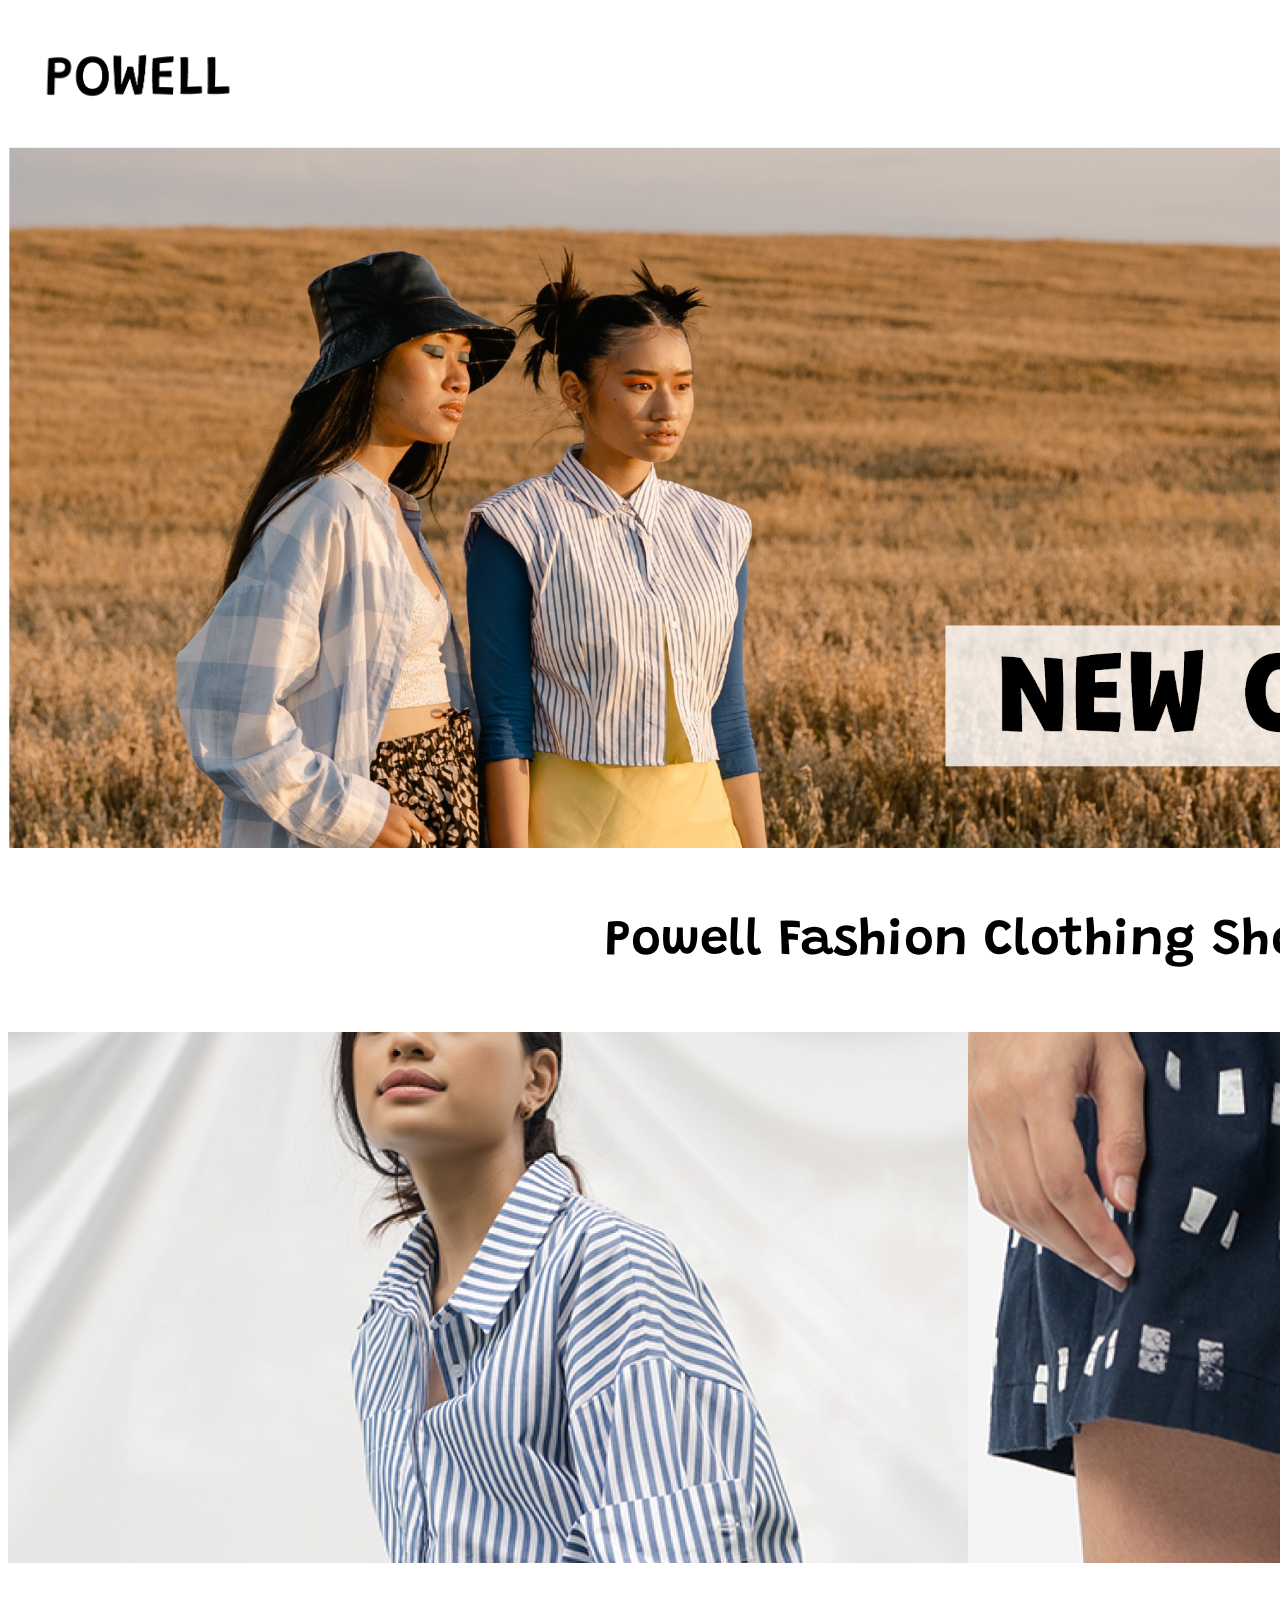
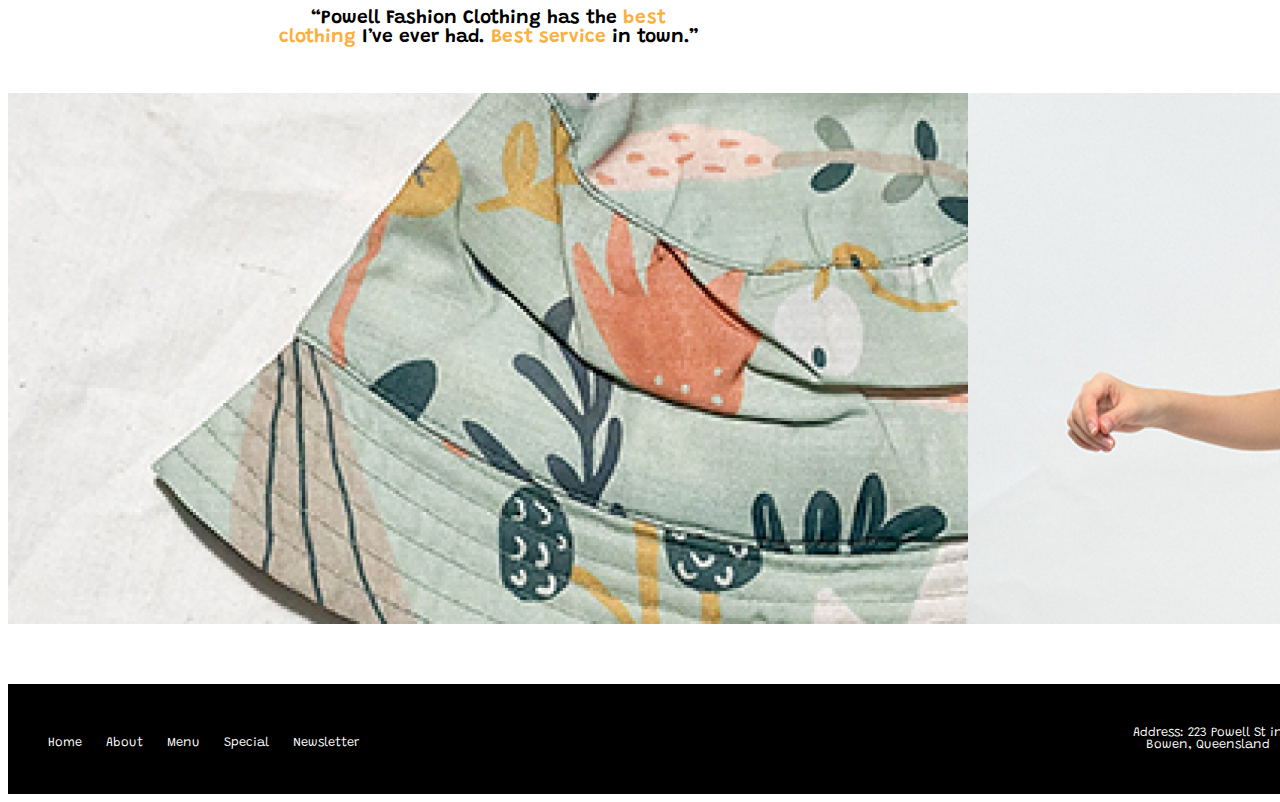
<file: index.html>
<!DOCTYPE html>
<html lang="en">
<head>
	<title>Powell Fashion Clothing Shop</title>
	<meta charset="UTF-8">
	<meta name="viewport" content="width=device-width, initial-scale=1">
	<link rel="stylesheet" type="text/css" href="_css/styles.css">
	<link rel="icon" type="image/png" href="_image/favicon.png"/>
	 <style>
		@import url('https://fonts.googleapis.com/css2?family=Grandstander:wght@500&display=swap');
	</style>
</head>
<body>
	<div id="base">
		<header>
			<div class="one">
				<img id="logo" src="_image/logo.png" alt="self made by Sheila Monica">
			</div>
			<div class="one">
				<!-- empty div just for spacing purpose -->
			</div>
			<div class="two">
				<nav>
					<br>
					<a href="newsletter.html">Newsletter</a>
					<a href="special.html">Special</a>
					<a href="menu.html">Menu</a>
					<a href="about.html">About</a>
					<a href="index.html">Home</a>
				</nav>
			</div>
		</header>
		<div class="clear"></div>
		<div class="banner">
			<img id="banner" src="_image/banner.png" alt="https://www.pexels.com/photo/landscape-sunset-fashion-person-8945059/">
		</div>
		<div class="clear"></div>
		<div class="four">
			<h1>Powell Fashion Clothing Shop</h1>
		</div>
		<div class="clear"></div>
		<div class="product">
			<img class="left" src="_image/1.png" alt="https://www.cottonink.co.id/shop/product/tops/14318-shirts-blue-striped-delaney">
		</div>
		<div class="product">
			<img class="right" src="_image/3.png" alt="https://www.cottonink.co.id/shop/product/bottoms/13661-shorts-navy-smudge-thulani">
		</div>
		<div class="clear"></div>
		<div class="two">
			<h2>“Powell Fashion Clothing has the <span class="yellow">best<br> clothing </span>
				I’ve ever had.<span class="yellow"> Best service</span> in town.” </h2>
		</div>
		<div class="two">
			<h2>“Such a <span class="yellow">nice place </span>to hang out. <br>
				Their clothing is <span class="yellow">awesome</span>” </h2>
		</div>
		<div class="clear"></div>
		<div class="product">
			<img class="left" src="_image/4.png" alt="https://www.cottonink.co.id/shop/product/accessories/12255-hat-mint-green-printed-huritt">
		</div>
		<div class="product">
			<img class="right" src="_image/2.png" alt="https://www.cottonink.co.id/shop/product/dresses-jumpsuits/13228-midi-off-white-rainbow-velam">
		</div>
		<div class="clear"></div>
		<div class="four">
			<!-- empty div just for spacing purpose -->
		</div>
		<div class="clear"></div>
		<div id="footer">
			<div class="two">
				<br>
				<a href="index.html">Home</a>
				<a href="about.html">About</a>
				<a href="menu.html">Menu</a>
				<a href="special.html">Special</a>
                <a href="newsletter.html">Newsletter</a>
			</div>
			<div class="one">
				<p>Address: 223 Powell St in
                    <br>Bowen, Queensland</p>
			</div>
			<div class="one">
                <p>Contacts: 0455 9999 555
                    <br>
                Delivery: 0433 3333 999</p>
			</div>
		</div>
		<div class="clear"></div>
	</div>
</body>
</html>
</file>
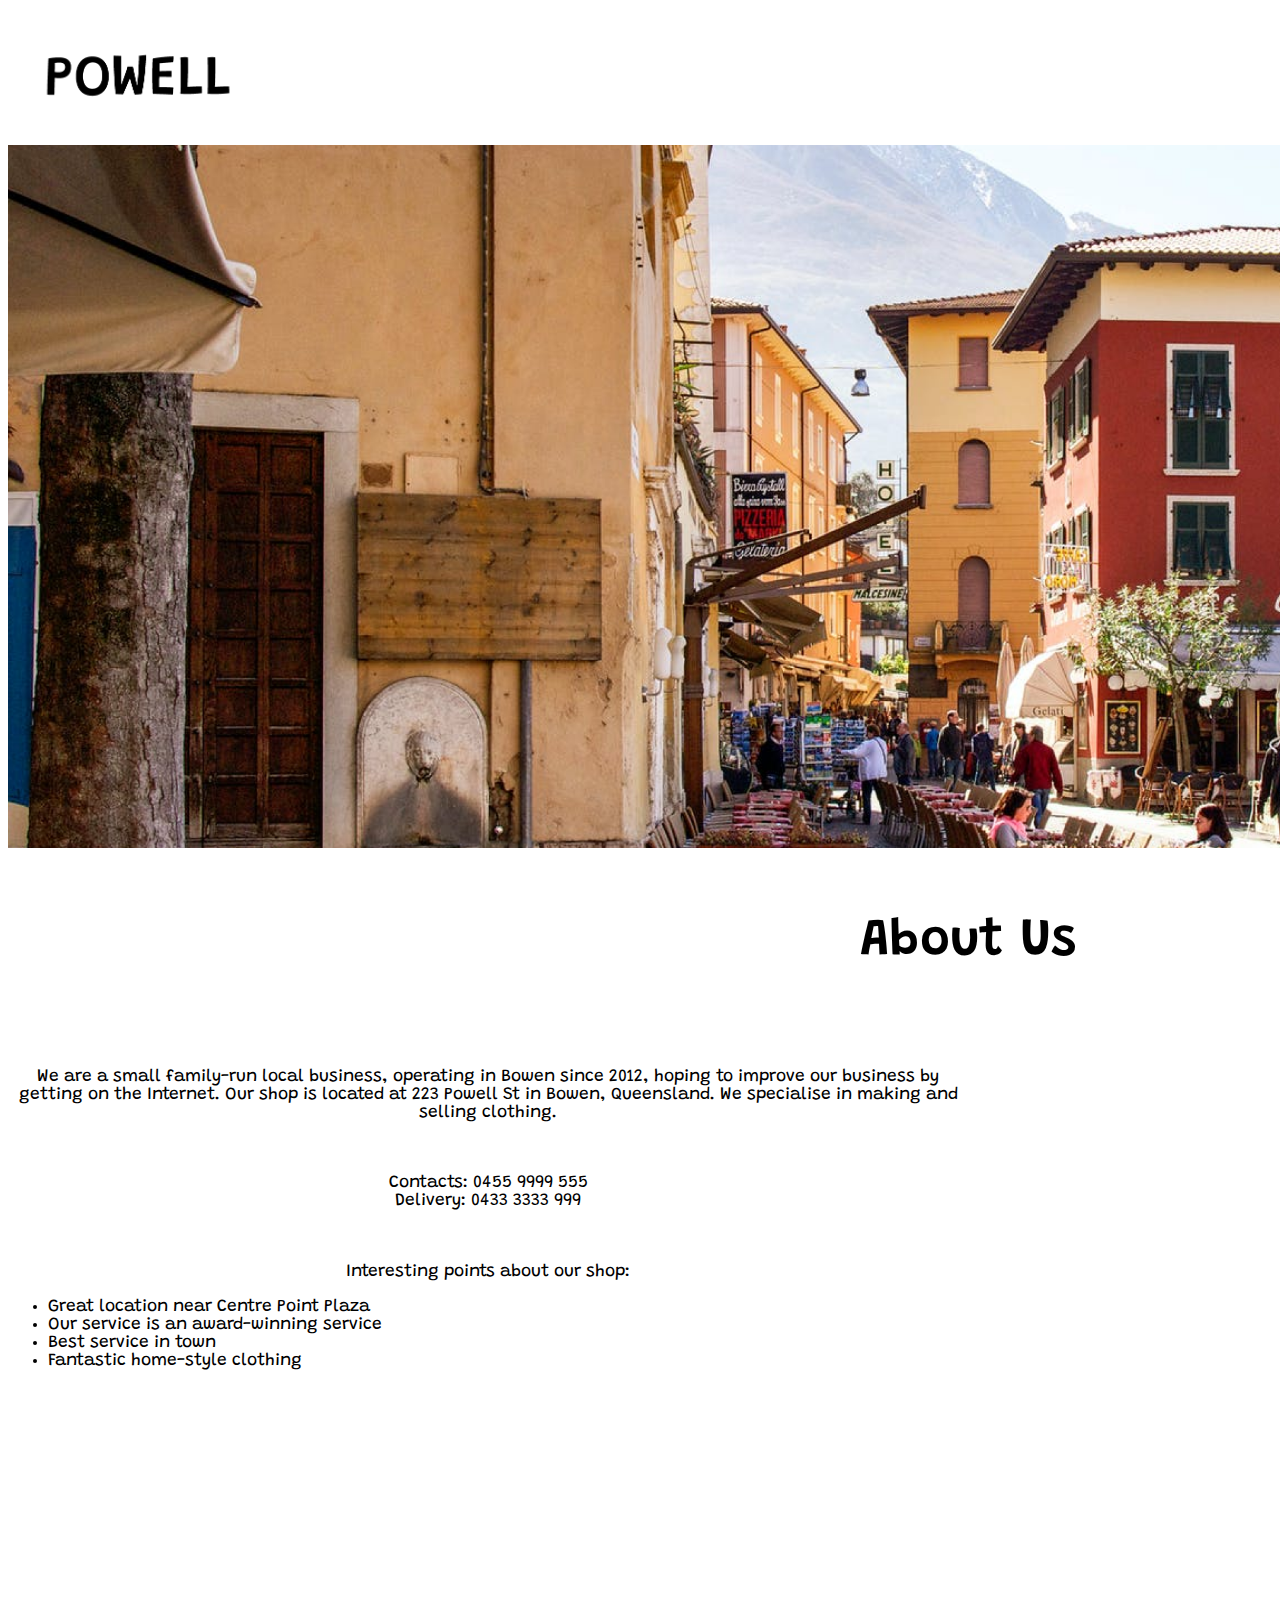
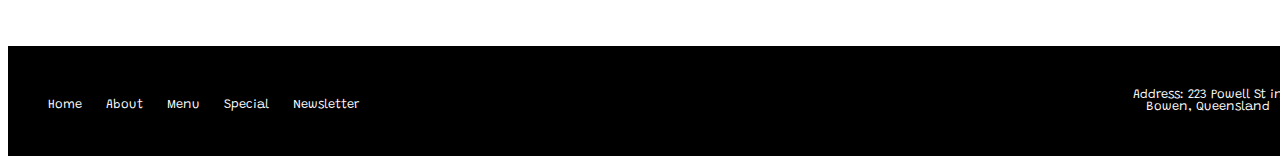
<file: about.html>
<!DOCTYPE html>
<html lang="en">
<head>
	<title>Powell Fashion Clothing Shop</title>
	<meta charset="UTF-8">
	<meta name="viewport" content="width=device-width, initial-scale=1">
	<link rel="stylesheet" type="text/css" href="_css/styles.css">
	<link rel="icon" type="image/png" href="_image/favicon.png"/>
	 <style>
		@import url('https://fonts.googleapis.com/css2?family=Grandstander:wght@500&display=swap');
	</style>
</head>
<body>
	<div id="base">
		<header>
			<div class="one">
				<img id="logo" src="_image/logo.png" alt="self made by Sheila Monica">
			</div>
			<div class="one">
				<!-- empty div just for spacing purpose -->
			</div>
			<div class="two">
				<nav>
					<br>
					<a href="newsletter.html">Newsletter</a>
					<a href="special.html">Special</a>
					<a href="menu.html">Menu</a>
					<a href="about.html">About</a>
					<a href="index.html">Home</a>
				</nav>
			</div>
		</header>
		<div class="clear">
		</div>
		<div class="banner">
			<img id="location" src="_image/about.png" alt="https://www.pexels.com/photo/restaurants-serving-outdoors-2276797/">
		</div>
		<div class="clear"></div>
		<div class="four">
			<h1>About Us</h1>
		</div>
		<div class="clear"></div>
		<div class="testimony">
			<br>
			<h3>We are a small family-run local business, operating in Bowen since 2012, hoping to improve our
				business by getting on the Internet. Our shop is located at 223 Powell St in Bowen, Queensland. We
				specialise in making and selling clothing.</h3>
			<br>
			<h3>Contacts: 0455 9999 555
			<br>
			Delivery: 0433 3333 999</h3>
			<br>
			<h3>Interesting points about our shop:</h3>
				<ul>
					<li>Great location near Centre Point Plaza</li>
					<li>Our service is an award-winning service</li>
					<li>Best service in town </li>
					<li>Fantastic home-style clothing</li>
				  </ul>
			<br>
		</div>
		<div class="two">
			<iframe src="https://www.google.com/maps/embed?pb=!1m18!1m12!1m3!1d7497.564747153095!2d148.2362660651216!3d-20.01764652303453!2m3!1f0!2f0!3f0!3m2!1i1024!2i768!4f13.1!3m3!1m2!1s0x6bd78581c981c553%3A0x9db29d15d75d3e13!2s223%20Powell%20St%2C%20Bowen%20QLD%204805%2C%20Australia!5e0!3m2!1sen!2ssg!4v1628779051121!5m2!1sen!2ssg" width="930" height="550" style="border:0;" allowfullscreen="" loading="lazy"></iframe>
		</div>
		<div class="clear"></div>
		<div id="footer">
			<div class="two">
				<br>
				<a href="index.html">Home</a>
				<a href="about.html">About</a>
				<a href="menu.html">Menu</a>
				<a href="special.html">Special</a>
                <a href="newsletter.html">Newsletter</a>
			</div>
			<div class="one">
				<p>Address: 223 Powell St in
                    <br>Bowen, Queensland</p>
			</div>
			<div class="one">
                <p>Contacts: 0455 9999 555
                    <br>
                Delivery: 0433 3333 999</p>
			</div>
		</div>
		<div class="clear"></div>
	</div>
</body>
</html>
</file>
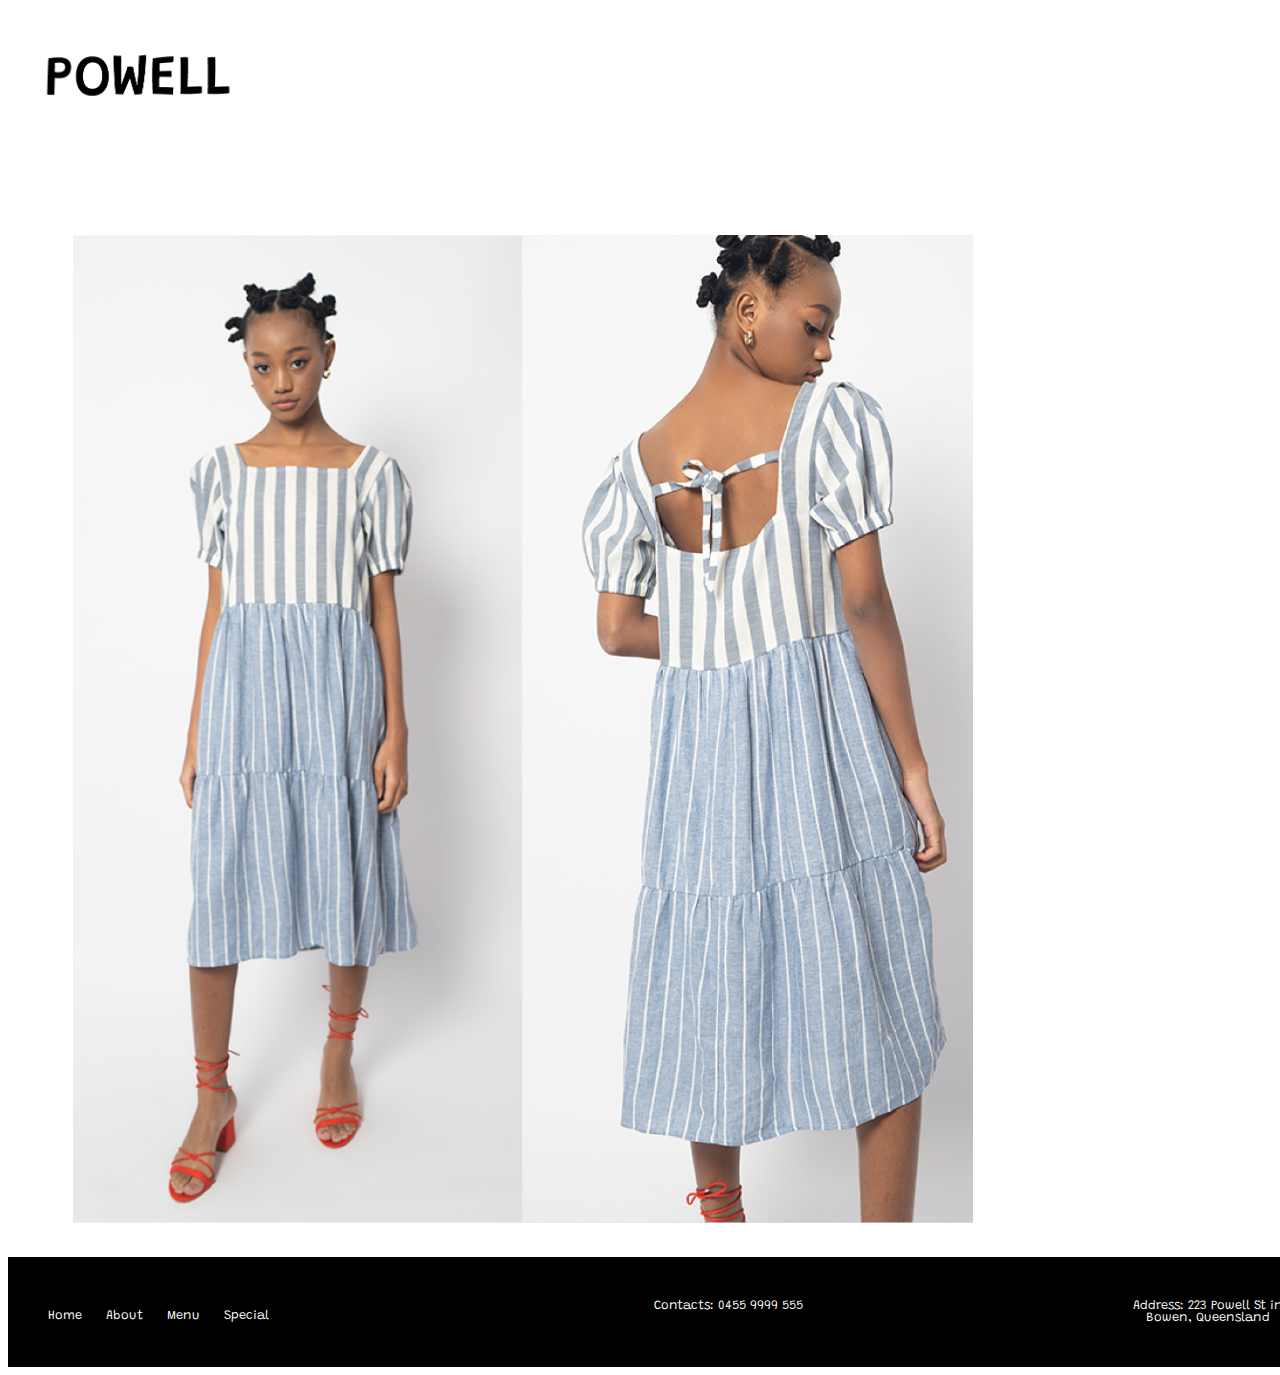
<file: dress.html>
<!DOCTYPE html>
<html lang="en">
<head>
	<title>Powell Fashion Clothing Shop</title>
	<meta charset="UTF-8">
	<meta name="viewport" content="width=device-width, initial-scale=1">
	<link rel="stylesheet" type="text/css" href="_css/styles.css">
	<link rel="icon" type="image/png" href="_image/favicon.png"/>
	 <style>
		@import url('https://fonts.googleapis.com/css2?family=Grandstander:wght@500&display=swap');
	</style>
</head>
<body>
	<div id="base">
		<header>
			<div class="one">
				<img id="logo" src="_image/logo.png" alt="self made by Sheila Monica">
			</div>
			<div class="one">
				<!-- empty div just for spacing purpose -->
			</div>
			<div class="two">
				<nav>
					<br>
					<a href="newsletter.html">Newsletter</a>
					<a href="special.html">Special</a>
					<a href="menu.html">Menu</a>
					<a href="about.html">About</a>
					<a href="index.html">Home</a>
				</nav>
			</div>
		</header>
		<div class="clear"></div>
        <div class="four">
            <!-- empty div just for spacing purpose -->
        </div>
        <div class="two">
			<img class="left" src="_image/menu1_1.png" alt="https://www.cottonink.co.id/shop/product/dresses-jumpsuits/14511-midi-blue-striped-annika">
		</div>
		<div class="two">
            <br>
            <br>
            <br>
            <h2>Stripped Blue Dress
                <br>
				($8.50)</h2>
				<br>
			<br>
			<br>
			<h3><span class="black">Details:</span>
				<br>
				<br>
				One-size-fits-all
				<br>
				100% cotton
				<br>
				Machine wash cold
			</h3>
		</div>
		<div class="two"></div>
		<div class="two"></div>
		<div class="two"></div>
		<div class="two"></div>
		<div class="two"></div>
		<div class="two"></div>
		<div class="return">
			<a href="menu.html"><img src="_image/return.png" alt="self made by Sheila Monica"></a></div>
		<div class="clear"></div>
		<div id="footer">
			<div class="one">
				<br>
				<a href="index.html">Home</a>
				<a href="about.html">About</a>
				<a href="menu.html">Menu</a>
				<a href="special.html">Special</a>
			</div>
			<div class="one"> 
				<p>Contacts: 0455 9999 555</p>
			</div>
			<div class="one">
				<p>Address: 223 Powell St in
                    <br>Bowen, Queensland</p>
			</div>
			<div class="one">
				<p>Delivery: 0433 3333 999</p>
			</div>
		</div>
		<div class="clear"></div>
	</div>
</body>
</html>
</file>
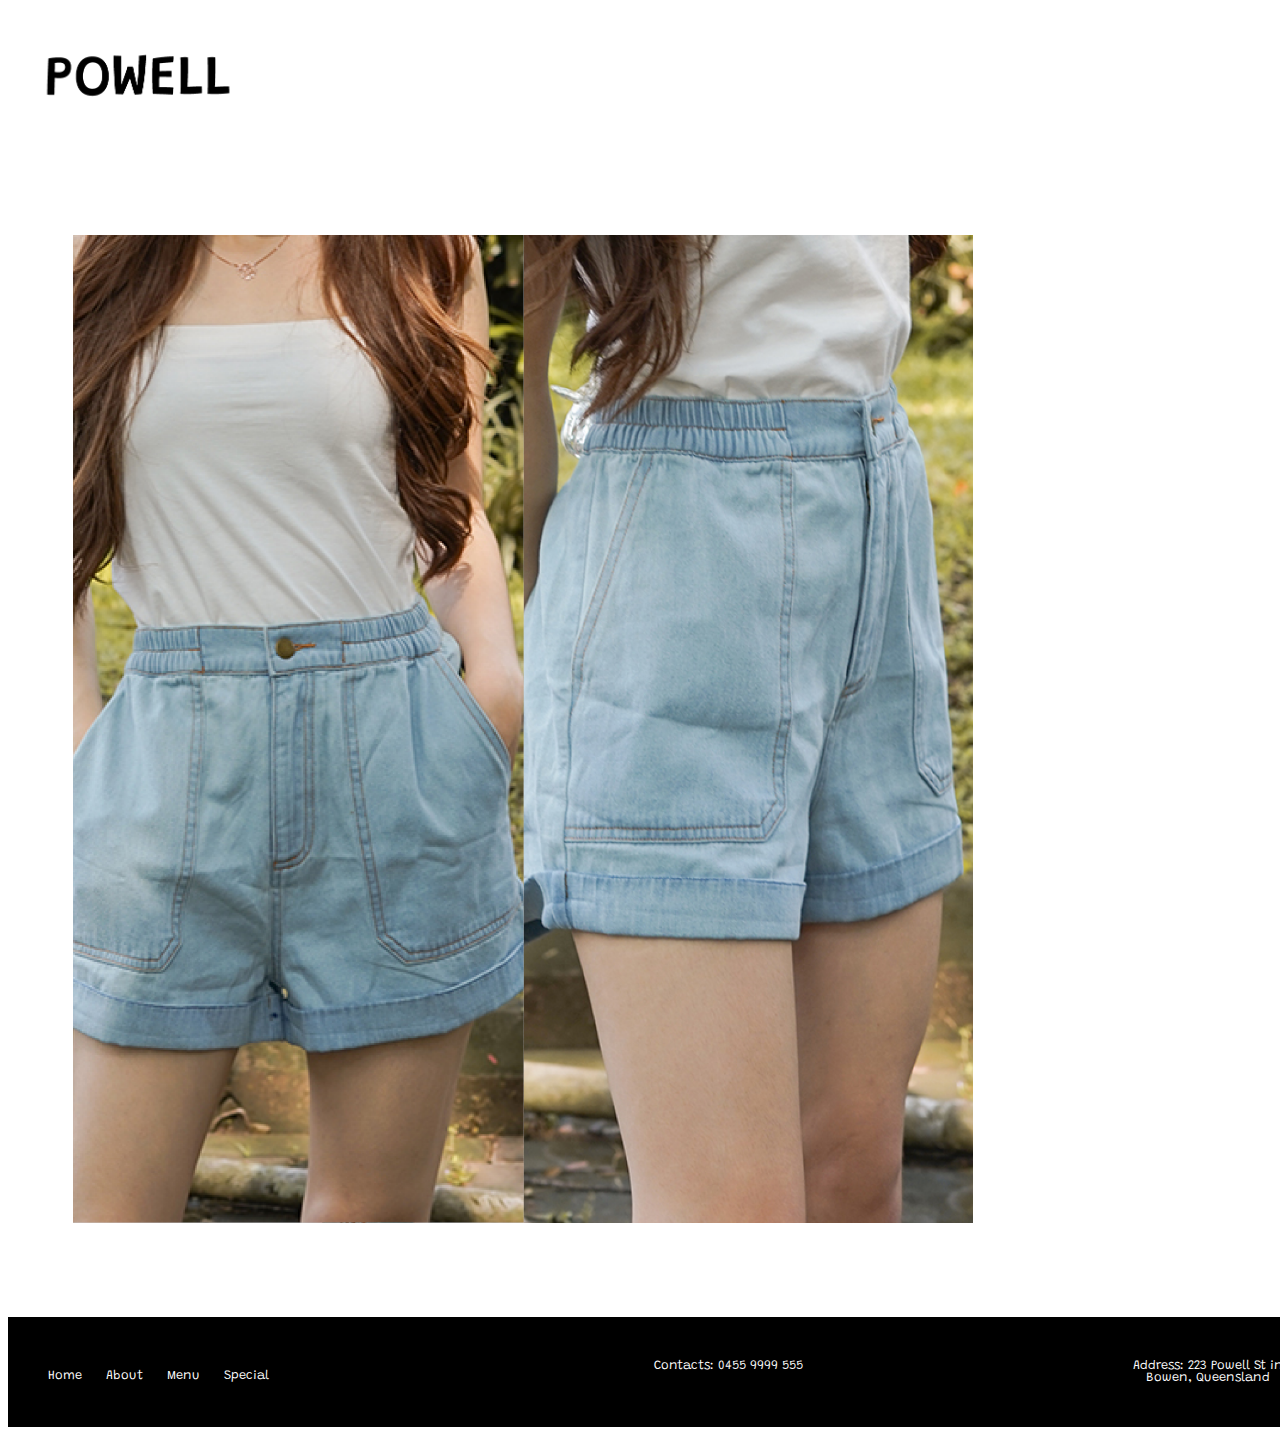
<file: jean.html>
<!DOCTYPE html>
<html lang="en">
<head>
	<title>Powell Fashion Clothing Shop</title>
	<meta charset="UTF-8">
	<meta name="viewport" content="width=device-width, initial-scale=1">
	<link rel="stylesheet" type="text/css" href="_css/styles.css">
	<link rel="icon" type="image/png" href="_image/favicon.png"/>
	 <style>
		@import url('https://fonts.googleapis.com/css2?family=Grandstander:wght@500&display=swap');
	</style>
</head>
<body>
	<div id="base">
		<header>
			<div class="one">
				<img id="logo" src="_image/logo.png" alt="self made by Sheila Monica">
			</div>
			<div class="one">
				<!-- empty div just for spacing purpose -->
			</div>
			<div class="two">
				<nav>
					<br>
					<a href="newsletter.html">Newsletter</a>
					<a href="special.html">Special</a>
					<a href="menu.html">Menu</a>
					<a href="about.html">About</a>
					<a href="index.html">Home</a>
				</nav>
			</div>
		</header>
		<div class="clear"></div>
        <div class="four">
            <!-- empty div just for spacing purpose -->
        </div>
        <div class="two">
			<img class="left" src="_image/menu6_1.png" alt="https://www.cottonink.co.id/shop/product/dresses-jumpsuits/14511-midi-blue-striped-annika">
		</div>
		<div class="two">
            <br>
            <br>
            <br>
            <h2>Light Denim Shorts
                <br>
				($6.50)</h2>
				<br>
			<br>
			<br>
			<h3><span class="black">Details:</span>
				<br>
				<br>
				Small / Medium / Large size
				<br>	
				100% denim
				<br>
				Machine wash cold
			</h3>
		</div>
		<div class="two"></div>
		<div class="two"></div>
		<div class="two"></div>
		<div class="two"></div>
		<div class="two"></div>
		<div class="two"></div>
		<div class="return">
			<a href="menu.html"><img src="_image/return.png" alt="self made by Sheila Monica"></a></div>
		<div class="clear"></div>
        <div class="three">
            <!-- empty div just for spacing purpose -->
        </div>
		<div id="footer">
			<div class="one">
				<br>
				<a href="index.html">Home</a>
				<a href="about.html">About</a>
				<a href="menu.html">Menu</a>
				<a href="special.html">Special</a>
			</div>
			<div class="one"> 
				<p>Contacts: 0455 9999 555</p>
			</div>
			<div class="one">
				<p>Address: 223 Powell St in
                    <br>Bowen, Queensland</p>
			</div>
			<div class="one">
				<p>Delivery: 0433 3333 999</p>
			</div>
		</div>
		<div class="clear"></div>
	</div>
</body>
</html>
</file>
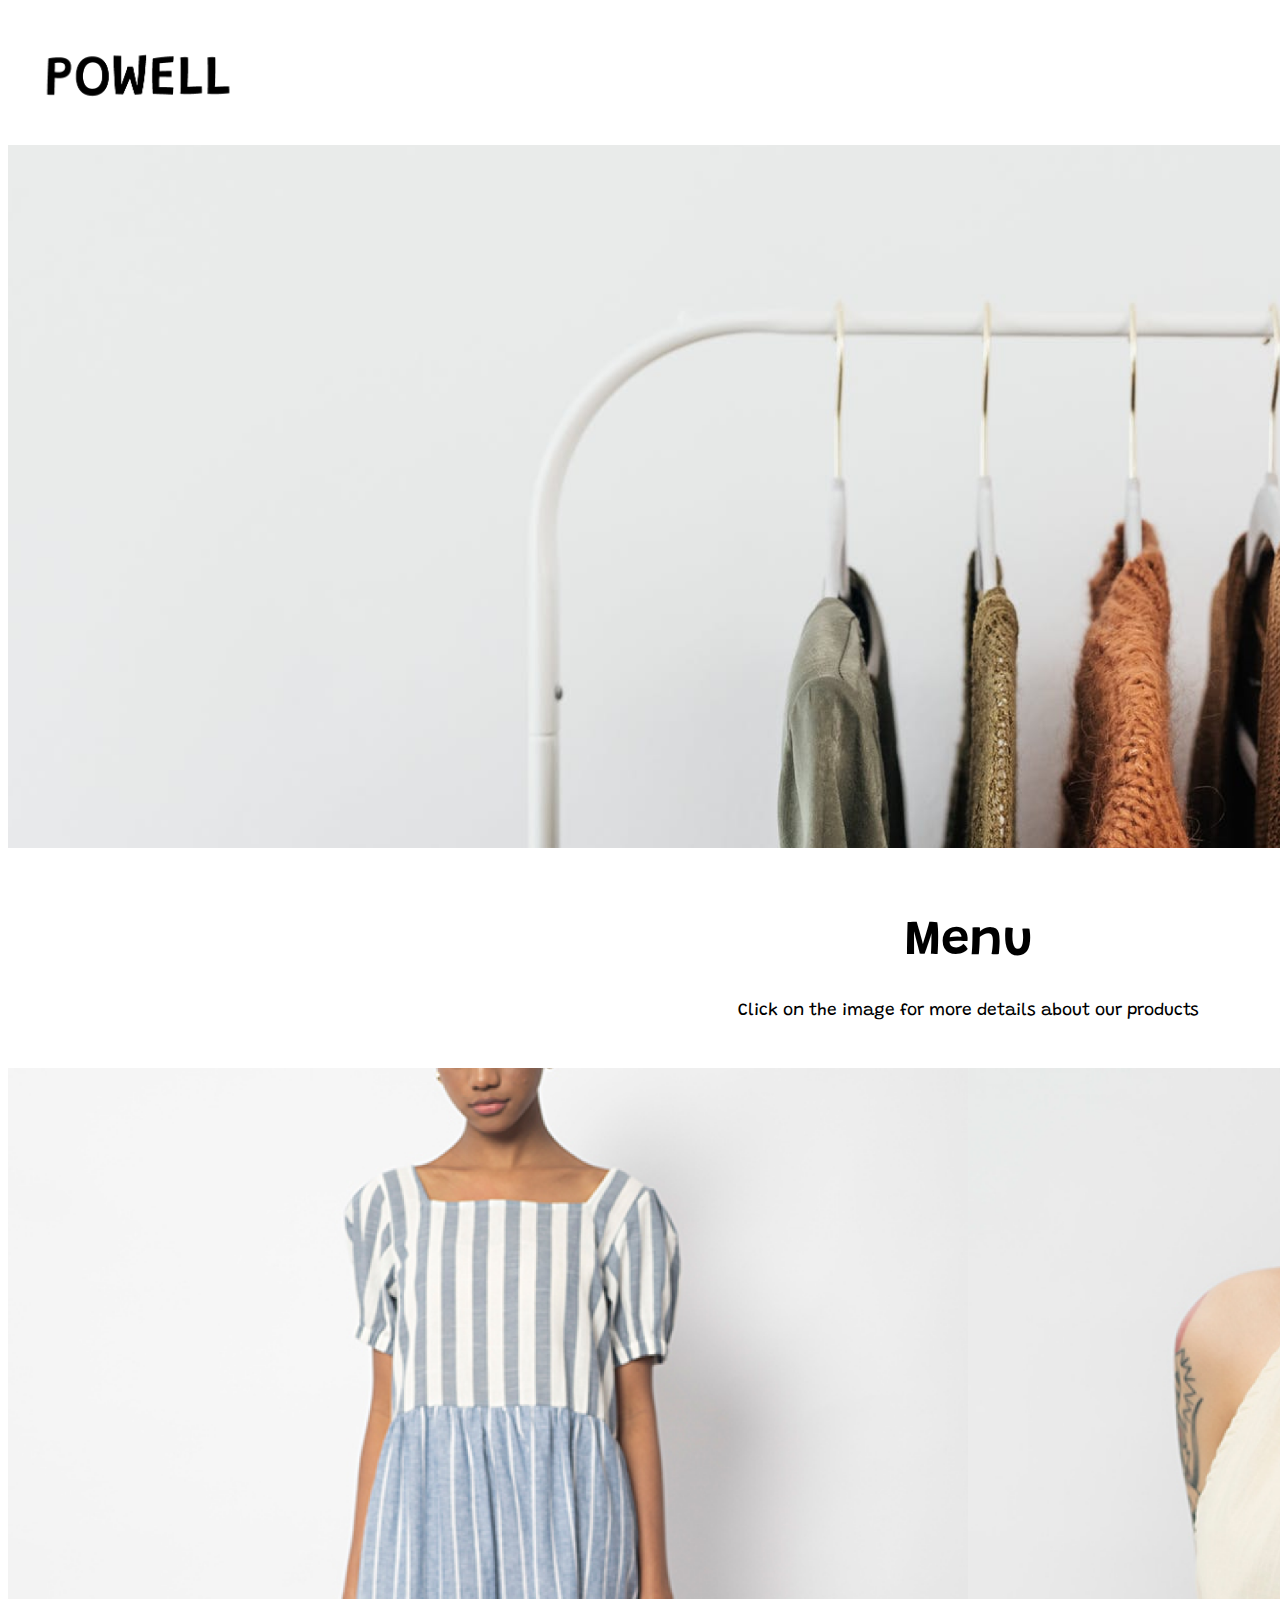
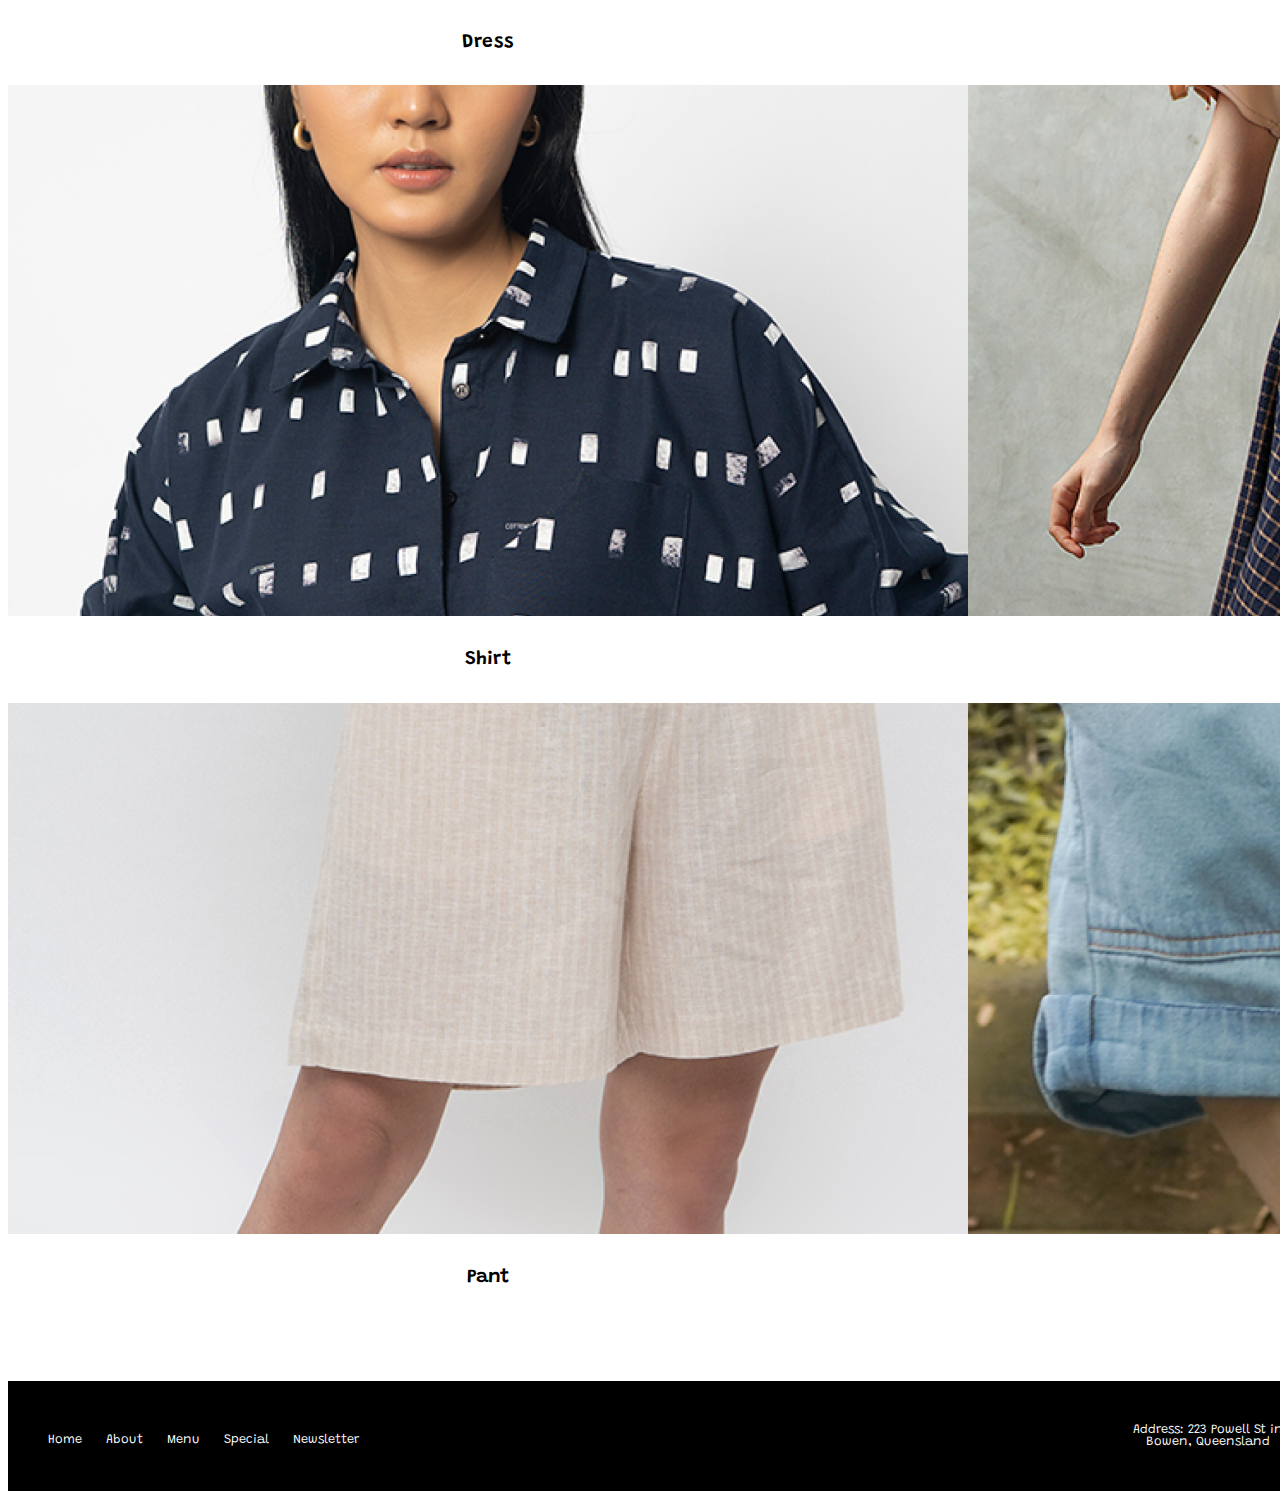
<file: menu.html>
<!DOCTYPE html>
<html lang="en">
<head>
	<title>Powell Fashion Clothing Shop</title>
	<meta charset="UTF-8">
	<meta name="viewport" content="width=device-width, initial-scale=1">
	<link rel="stylesheet" type="text/css" href="_css/styles.css">
	<link rel="icon" type="image/png" href="_image/favicon.png"/>
	 <style>
		@import url('https://fonts.googleapis.com/css2?family=Grandstander:wght@500&display=swap');
	</style>
</head>
<body>
	<div id="base">
		<header>
			<div class="one">
				<img id="logo" src="_image/logo.png" alt="self made by Sheila Monica">
			</div>
			<div class="one">
				<!-- empty div just for spacing purpose -->
			</div>
			<div class="two">
				<nav>
					<br>
					<a href="newsletter.html">Newsletter</a>
					<a href="special.html">Special</a>
					<a href="menu.html">Menu</a>
					<a href="about.html">About</a>
					<a href="index.html">Home</a>
				</nav>
			</div>
		</header>
		<div class="clear">
		</div>
		<div class="banner">
			<img id="special" src="_image/menu.png" alt="https://www.pexels.com/photo/wood-fashion-winter-shopping-5706273/">
		</div>
		<div class="clear"></div>
		<div class="four">
			<h1>Menu</h1>
            <h3>Click on the image for more details about our products</h3>
		</div>
		<div class="clear"></div>
        <div class="product">
			<a href="dress.html"><img class="left" src="_image/menu1.png" alt="https://www.cottonink.co.id/shop/product/dresses-jumpsuits/14511-midi-blue-striped-annika"></a>
		</div>
		<div class="product">
			<a href="top.html"><img class="right" src="_image/menu2.png" alt="https://www.cottonink.co.id/shop/product/tops/13702-blouses-cream-tenea"></a>
		</div>
		<div class="clear"></div>
		<div class="product">
			<br><h2>Dress</h2><br>
		</div>
		<div class="product">
			<br><h2>Top</h2><br>
		</div>
		<div class="clear"></div>
		<div class="product">
			<a href="shirt.html"><img class="left" src="_image/menu3.png" alt="https://www.cottonink.co.id/shop/product/tops/14496-shirts-navy-smudge-devon"></a>
		</div>
		<div class="product">
			<a href="skirt.html"><img class="right" src="_image/menu4.png" alt="https://www.cottonink.co.id/shop/product/bottoms/10738-skirts-navy-chantal"></a>
		</div>
		<div class="clear"></div>
		<div class="product">
			<br><h2>Shirt</h2><br>
		</div>
		<div class="product">
			<br><h2>Skirt</h2><br>
		</div>
		<div class="clear"></div>
        <div class="product">
            <a href="pant.html"><img class="left" src="_image/menu5.png" alt="https://www.cottonink.co.id/shop/product/bottoms/13102-shorts-cream-striped-blix"></a>
		</div>
		<div class="product">
            <a href="jean.html"><img class="right" src="_image/menu6.png" alt="https://www.cottonink.co.id/shop/product/bottoms/13130-shorts-light-wash-chun-ja"></a>
		</div>
		<div class="clear"></div>
		<div class="product">
			<br><h2>Pant</h2><br>
		</div>
		<div class="product">
			<br><h2>Jean</h2><br>
		</div>
		<div class="clear"></div>
		<div class="four">
			<!-- empty div just for spacing purpose -->
		</div>
		<div class="clear"></div>
		<div id="footer">
			<div class="two">
				<br>
				<a href="index.html">Home</a>
				<a href="about.html">About</a>
				<a href="menu.html">Menu</a>
				<a href="special.html">Special</a>
                <a href="newsletter.html">Newsletter</a>
			</div>
			<div class="one">
				<p>Address: 223 Powell St in
                    <br>Bowen, Queensland</p>
			</div>
			<div class="one">
                <p>Contacts: 0455 9999 555
                    <br>
                Delivery: 0433 3333 999</p>
			</div>
		</div>
		<div class="clear"></div>
	</div>
</body>
</html>
</file>
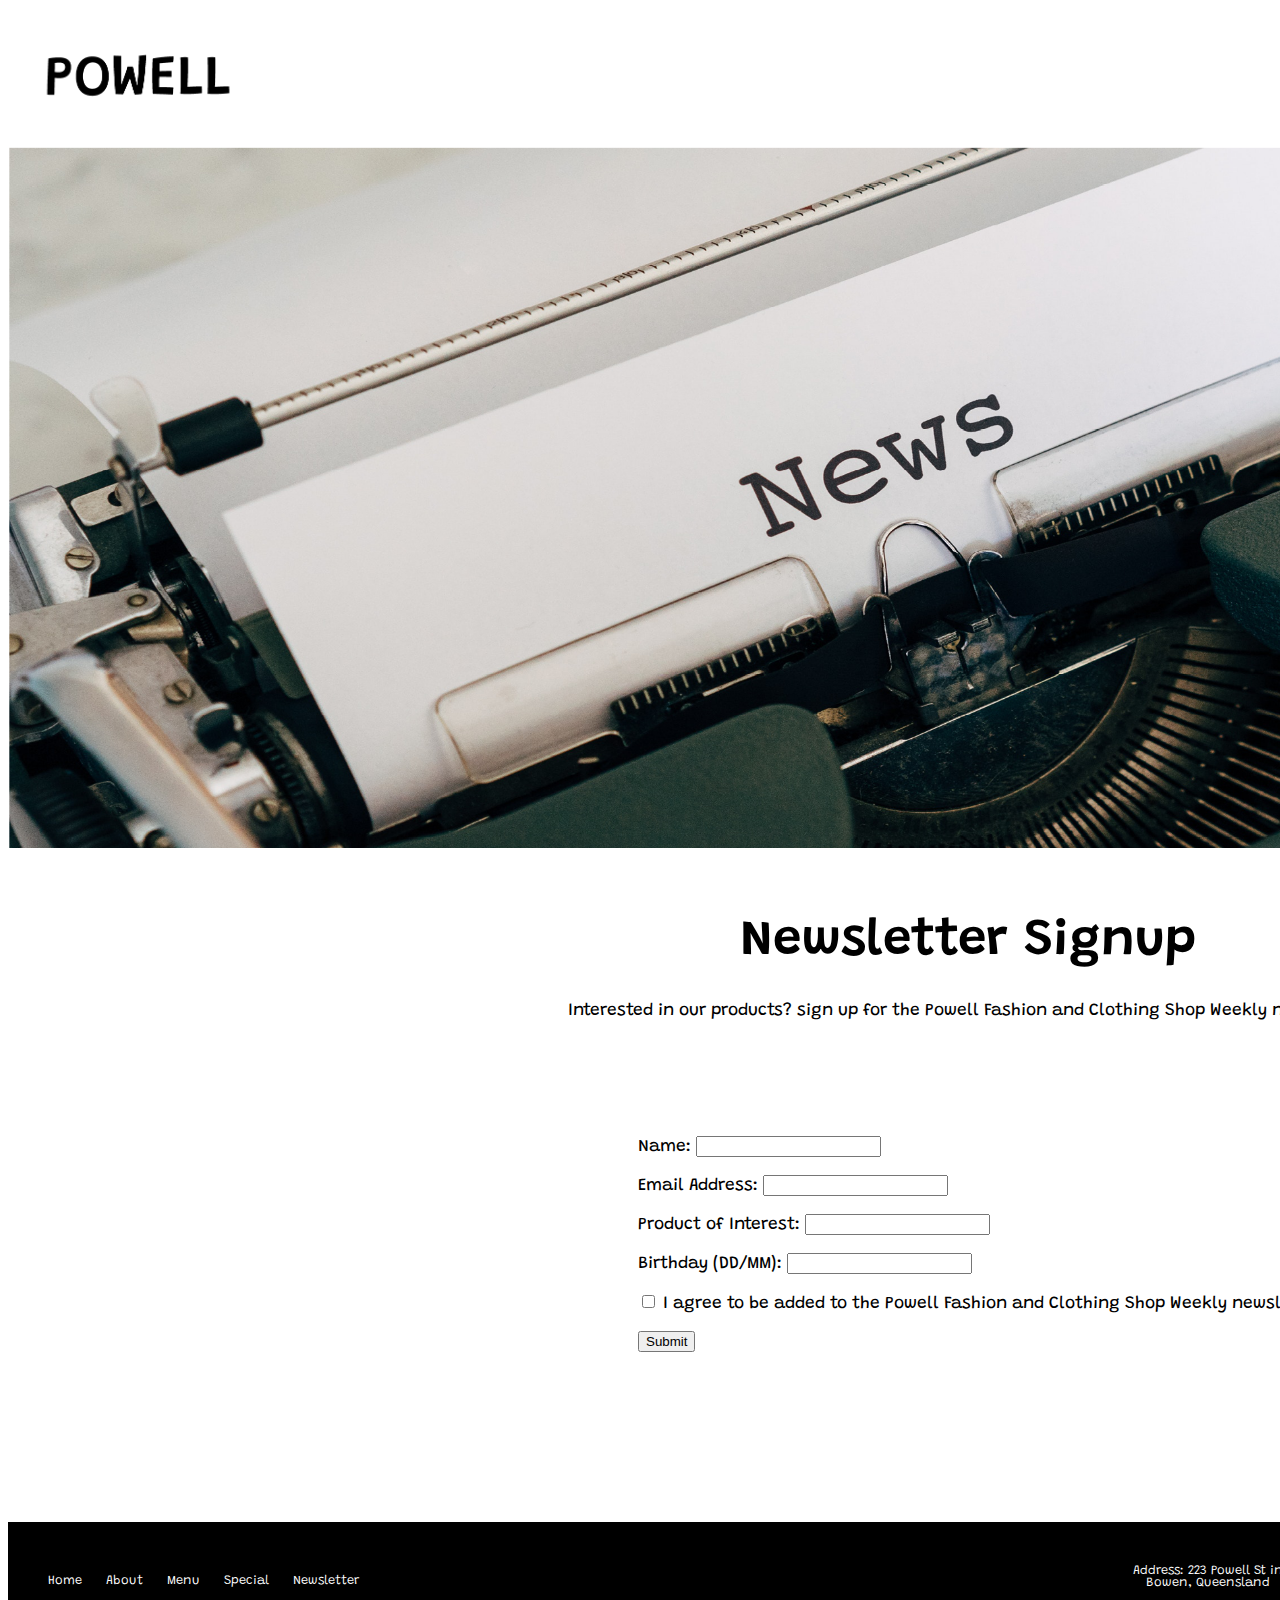
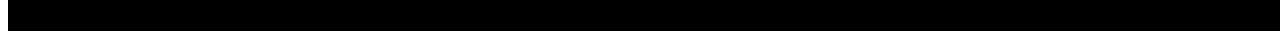
<file: newsletter.html>
<!DOCTYPE html>
<html lang="en">
<head>
	<title>Powell Fashion Clothing Shop</title>
	<meta charset="UTF-8">
	<meta name="viewport" content="width=device-width, initial-scale=1">
	<link rel="stylesheet" type="text/css" href="_css/styles.css">
	<link rel="icon" type="image/png" href="_image/favicon.png"/>
    <script src="formscript.js"></script>
	 <style>
		@import url('https://fonts.googleapis.com/css2?family=Grandstander:wght@500&display=swap');
	</style>
</head>
<body>
	<div id="base">
		<header>
			<div class="one">
				<img id="logo" src="_image/logo.png" alt="self made by Sheila Monica">
			</div>
			<div class="one">
				<!-- empty div just for spacing purpose -->
			</div>
			<div class="two">
				<nav>
					<br>
                    <a href="newsletter.html">Newsletter</a>
					<a href="special.html">Special</a>
					<a href="menu.html">Menu</a>
					<a href="about.html">About</a>
					<a href="index.html">Home</a>
				</nav>
			</div>
		</header>
		<div class="clear">
		</div>
		<div class="banner">
			<img id="special" src="_image/newsletter.png" alt="https://www.pexels.com/photo/news-typewritten-on-white-paper-4057663/">
		</div>
		<div class="clear"></div>
		<div class="four">
			<h1>Newsletter Signup</h1>
            <h3> Interested in our products? sign up for the Powell Fashion and Clothing Shop Weekly newsletter!</h3>
		</div>
		<div class="clear"></div>
		<div class="one">
			<!-- empty div just for spacing purpose -->
		</div>
		<br>
        <div class="form">
            <form name="newsletter" action="newsletter_signup.php" onsubmit="return validateForm()" method="post">
                <label for="name">Name:</label>
                <input type="text" id="name" name="name" value="" required><br><br>
                <label for="email">Email Address:</label>
                <input type="text" id="email" name="email" value="" required><br><br>
                <label for="product">Product of Interest:</label>
                <input type="text" id="product" name="product" value="" required><br><br>
                <label for="birthday">Birthday (DD/MM):</label>
                <input type="number" id="birthday" name="birthday" value="DD/MM" maxlength="4" size="4" required><br><br>
                <input type="checkbox" id="consent" name="consent" value="yes" required>
                    <label for="consent"> I agree to be added to the Powell Fashion and Clothing Shop Weekly newsletter </label><br><br>
                <input type="submit" value="Submit">
              </form> 
        </div>
		<div class="four">
			<!-- empty div just for spacing purpose -->
		</div>
		<div class="clear"></div>
		<div class="four">
			<!-- empty div just for spacing purpose -->
		</div>
		<div class="clear"></div>
		<div id="footer">
			<div class="two">
				<br>
				<a href="index.html">Home</a>
				<a href="about.html">About</a>
				<a href="menu.html">Menu</a>
				<a href="special.html">Special</a>
                <a href="newsletter.html">Newsletter</a>
			</div>
			<div class="one">
				<p>Address: 223 Powell St in
                    <br>Bowen, Queensland</p>
			</div>
			<div class="one">
                <p>Contacts: 0455 9999 555
                    <br>
                Delivery: 0433 3333 999</p>
			</div>
		</div>
		<div class="clear"></div>
	</div>
</body>
</html>
</file>
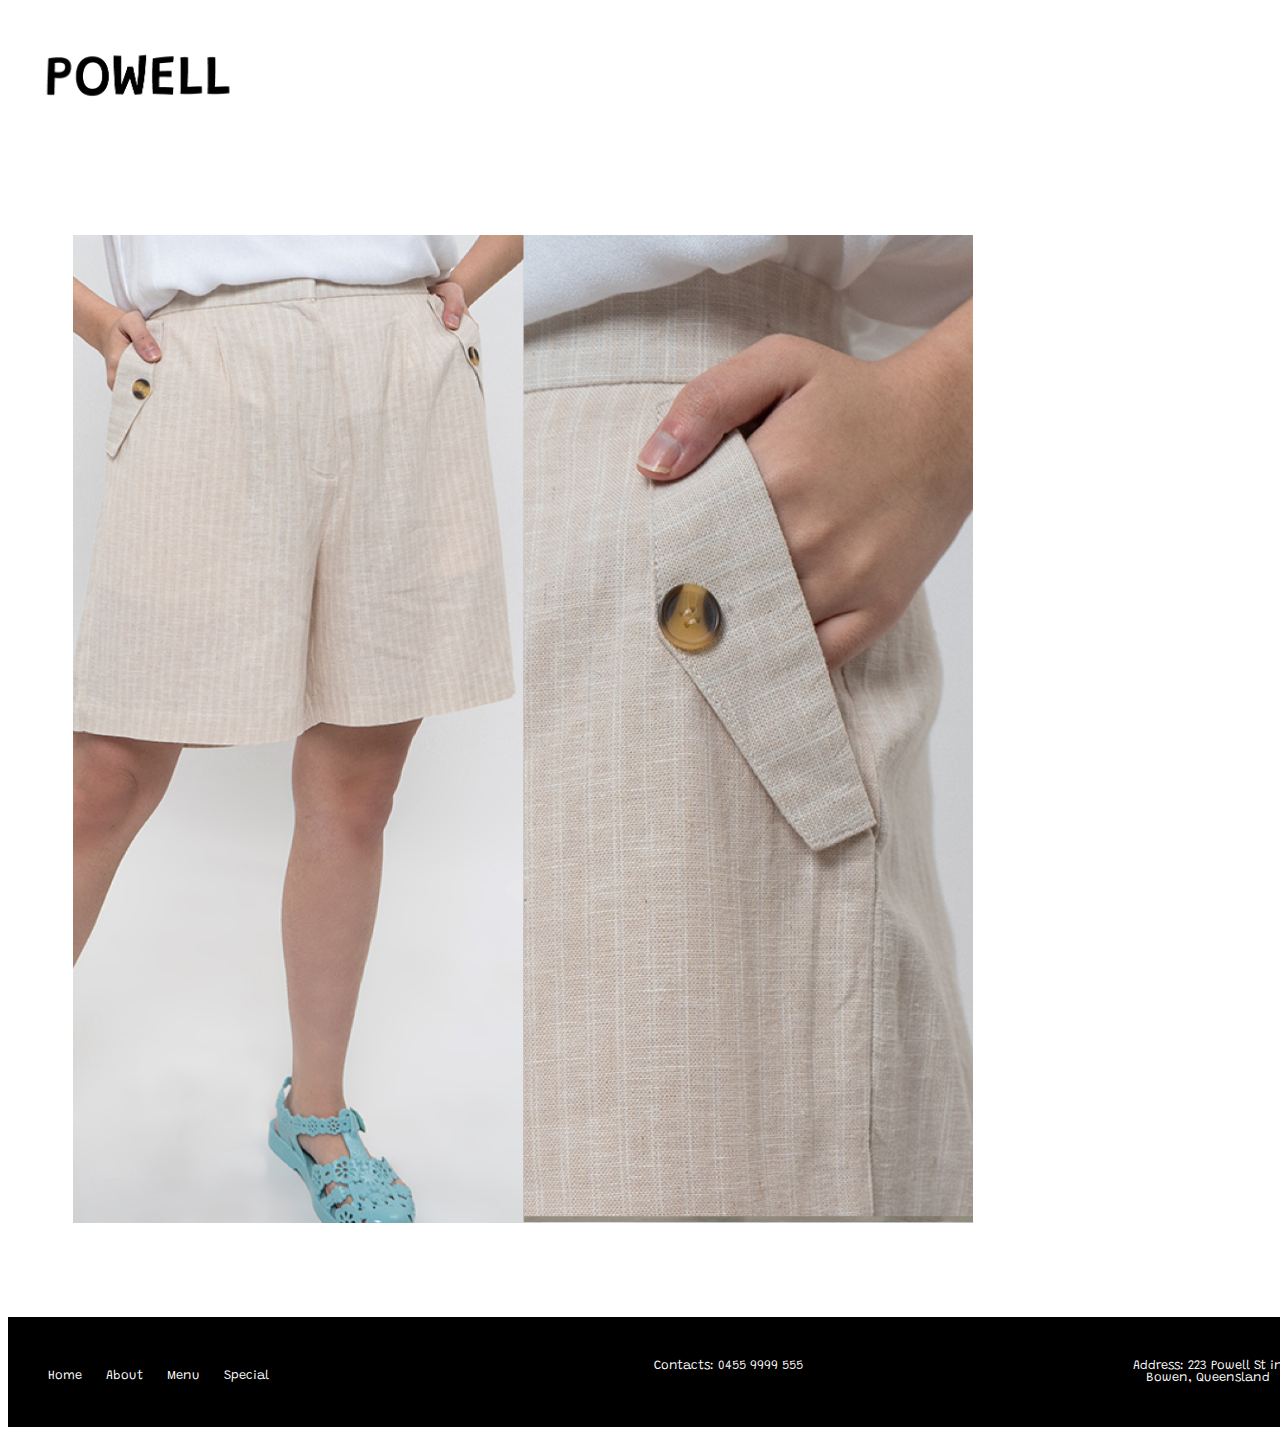
<file: pant.html>
<!DOCTYPE html>
<html lang="en">
<head>
	<title>Powell Fashion Clothing Shop</title>
	<meta charset="UTF-8">
	<meta name="viewport" content="width=device-width, initial-scale=1">
	<link rel="stylesheet" type="text/css" href="_css/styles.css">
	<link rel="icon" type="image/png" href="_image/favicon.png"/>
	 <style>
		@import url('https://fonts.googleapis.com/css2?family=Grandstander:wght@500&display=swap');
	</style>
</head>
<body>
	<div id="base">
		<header>
			<div class="one">
				<img id="logo" src="_image/logo.png" alt="self made by Sheila Monica">
			</div>
			<div class="one">
				<!-- empty div just for spacing purpose -->
			</div>
			<div class="two">
				<nav>
					<br>
					<a href="newsletter.html">Newsletter</a>
					<a href="special.html">Special</a>
					<a href="menu.html">Menu</a>
					<a href="about.html">About</a>
					<a href="index.html">Home</a>
				</nav>
			</div>
		</header>
		<div class="clear"></div>
        <div class="four">
            <!-- empty div just for spacing purpose -->
        </div>
        <div class="two">
			<img class="left" src="_image/menu5_1.png" alt="https://www.cottonink.co.id/shop/product/bottoms/13102-shorts-cream-striped-blix">
		</div>
		<div class="two">
            <br>
            <br>
            <br>
            <h2>Cream Stripped Pants
                <br>
				($6.00)</h2>
				<br>
			<br>
			<br>
			<h3><span class="black">Details:</span>
				<br>
				<br>
				Small / Medium / Large size
				<br>	
				100% cotton
				<br>
				Hand Wash Only
			</h3>
		</div>
		<div class="two"></div>
		<div class="two"></div>
		<div class="two"></div>
		<div class="two"></div>
		<div class="two"></div>
		<div class="two"></div>
		<div class="return">
			<a href="menu.html"><img src="_image/return.png" alt="self made by Sheila Monica"></a></div>
		<div class="clear"></div>
        <div class="three">
            <!-- empty div just for spacing purpose -->
        </div>
		<div id="footer">
			<div class="one">
				<br>
				<a href="index.html">Home</a>
				<a href="about.html">About</a>
				<a href="menu.html">Menu</a>
				<a href="special.html">Special</a>
			</div>
			<div class="one"> 
				<p>Contacts: 0455 9999 555</p>
			</div>
			<div class="one">
				<p>Address: 223 Powell St in
                    <br>Bowen, Queensland</p>
			</div>
			<div class="one">
				<p>Delivery: 0433 3333 999</p>
			</div>
		</div>
		<div class="clear"></div>
	</div>
</body>
</html>
</file>
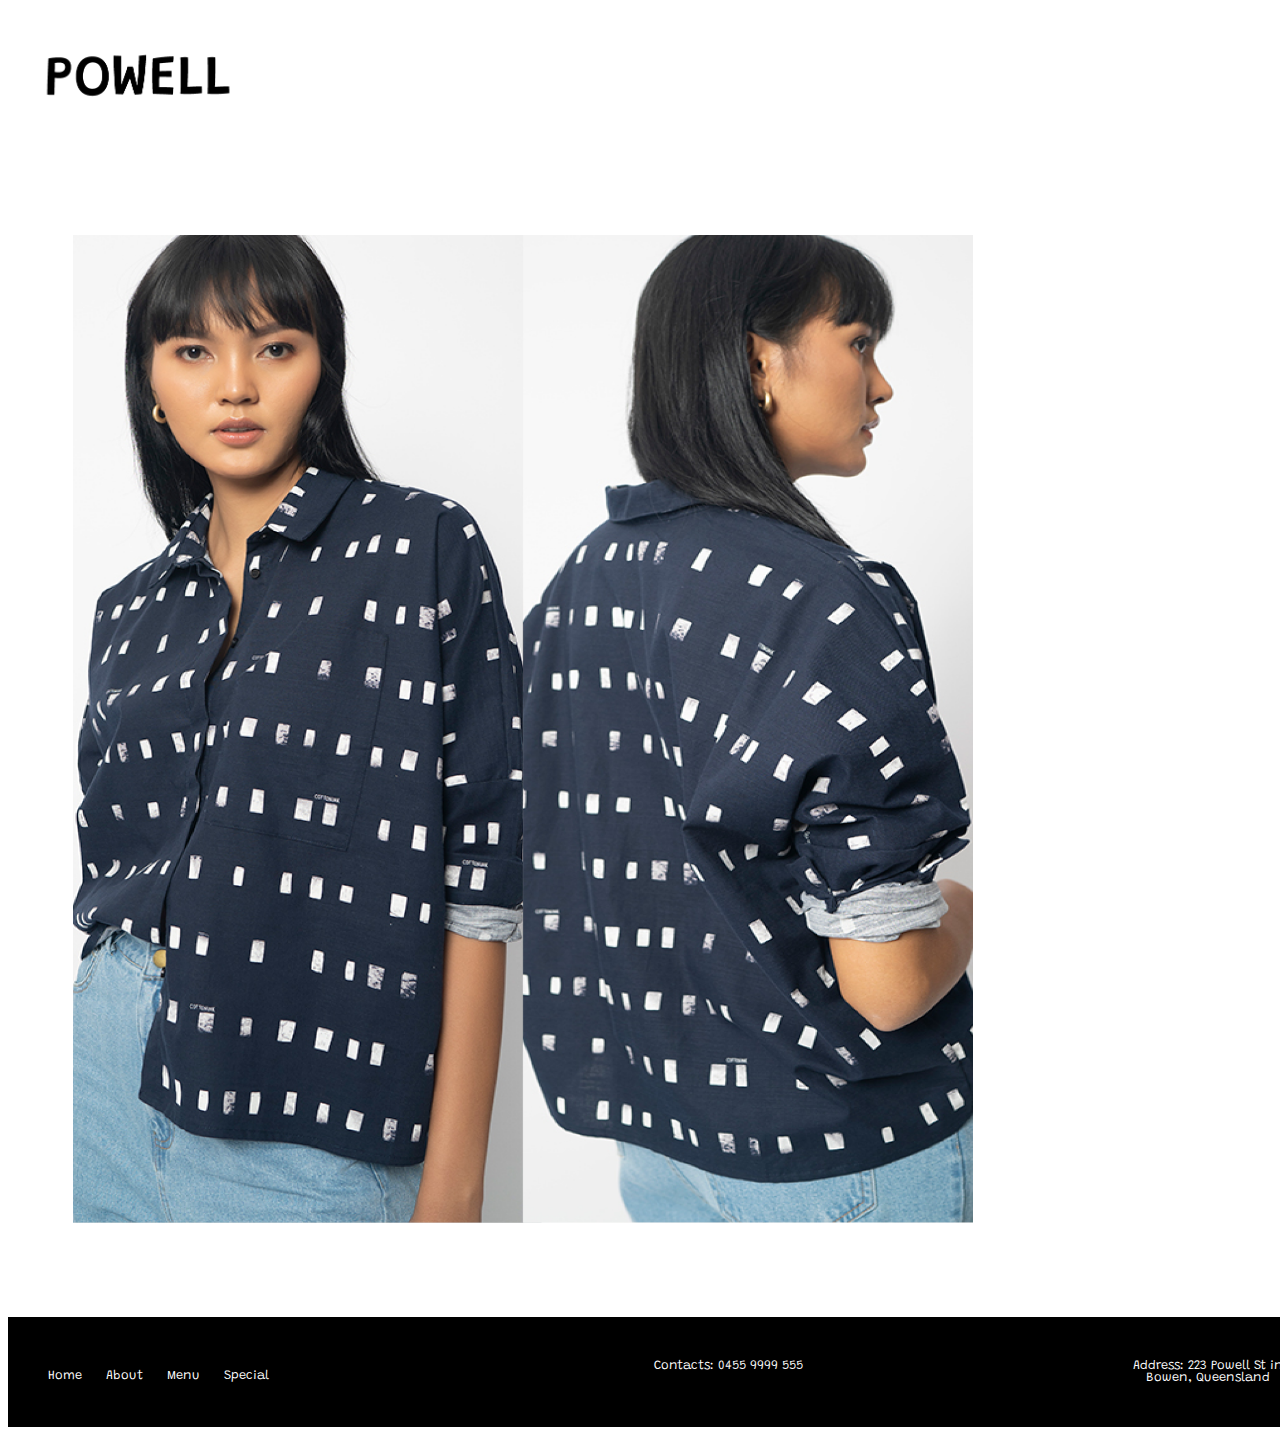
<file: shirt.html>
<!DOCTYPE html>
<html lang="en">
<head>
	<title>Powell Fashion Clothing Shop</title>
	<meta charset="UTF-8">
	<meta name="viewport" content="width=device-width, initial-scale=1">
	<link rel="stylesheet" type="text/css" href="_css/styles.css">
	<link rel="icon" type="image/png" href="_image/favicon.png"/>
	 <style>
		@import url('https://fonts.googleapis.com/css2?family=Grandstander:wght@500&display=swap');
	</style>
</head>
<body>
	<div id="base">
		<header>
			<div class="one">
				<img id="logo" src="_image/logo.png" alt="self made by Sheila Monica">
			</div>
			<div class="one">
				<!-- empty div just for spacing purpose -->
			</div>
			<div class="two">
				<nav>
					<br>
					<a href="newsletter.html">Newsletter</a>
					<a href="special.html">Special</a>
					<a href="menu.html">Menu</a>
					<a href="about.html">About</a>
					<a href="index.html">Home</a>
				</nav>
			</div>
		</header>
		<div class="clear"></div>
        <div class="four">
            <!-- empty div just for spacing purpose -->
        </div>
        <div class="two">
			<img class="left" src="_image/menu3_1.png" alt="https://www.cottonink.co.id/shop/product/tops/14496-shirts-navy-smudge-devon">
		</div>
		<div class="two">
            <br>
            <br>
            <br>
            <h2>Navy Pattern Shirt
                <br>
				($4.50)</h2>
				<br>
			<br>
			<br>
			<h3><span class="black">Details:</span>
				<br>
				<br>
				One-size-fits-all
				<br>
				100% cotton
				<br>
				Machine wash cold
			</h3>
		</div>
		<div class="two"></div>
		<div class="two"></div>
		<div class="two"></div>
		<div class="two"></div>
		<div class="two"></div>
		<div class="two"></div>
		<div class="return">
			<a href="menu.html"><img src="_image/return.png" alt="self made by Sheila Monica"></a></div>
		<div class="clear"></div>
        <div class="three">
            <!-- empty div just for spacing purpose -->
        </div>
		<div id="footer">
			<div class="one">
				<br>
				<a href="index.html">Home</a>
				<a href="about.html">About</a>
				<a href="menu.html">Menu</a>
				<a href="special.html">Special</a>
			</div>
			<div class="one"> 
				<p>Contacts: 0455 9999 555</p>
			</div>
			<div class="one">
				<p>Address: 223 Powell St in
                    <br>Bowen, Queensland</p>
			</div>
			<div class="one">
				<p>Delivery: 0433 3333 999</p>
			</div>
		</div>
		<div class="clear"></div>
	</div>
</body>
</html>
</file>
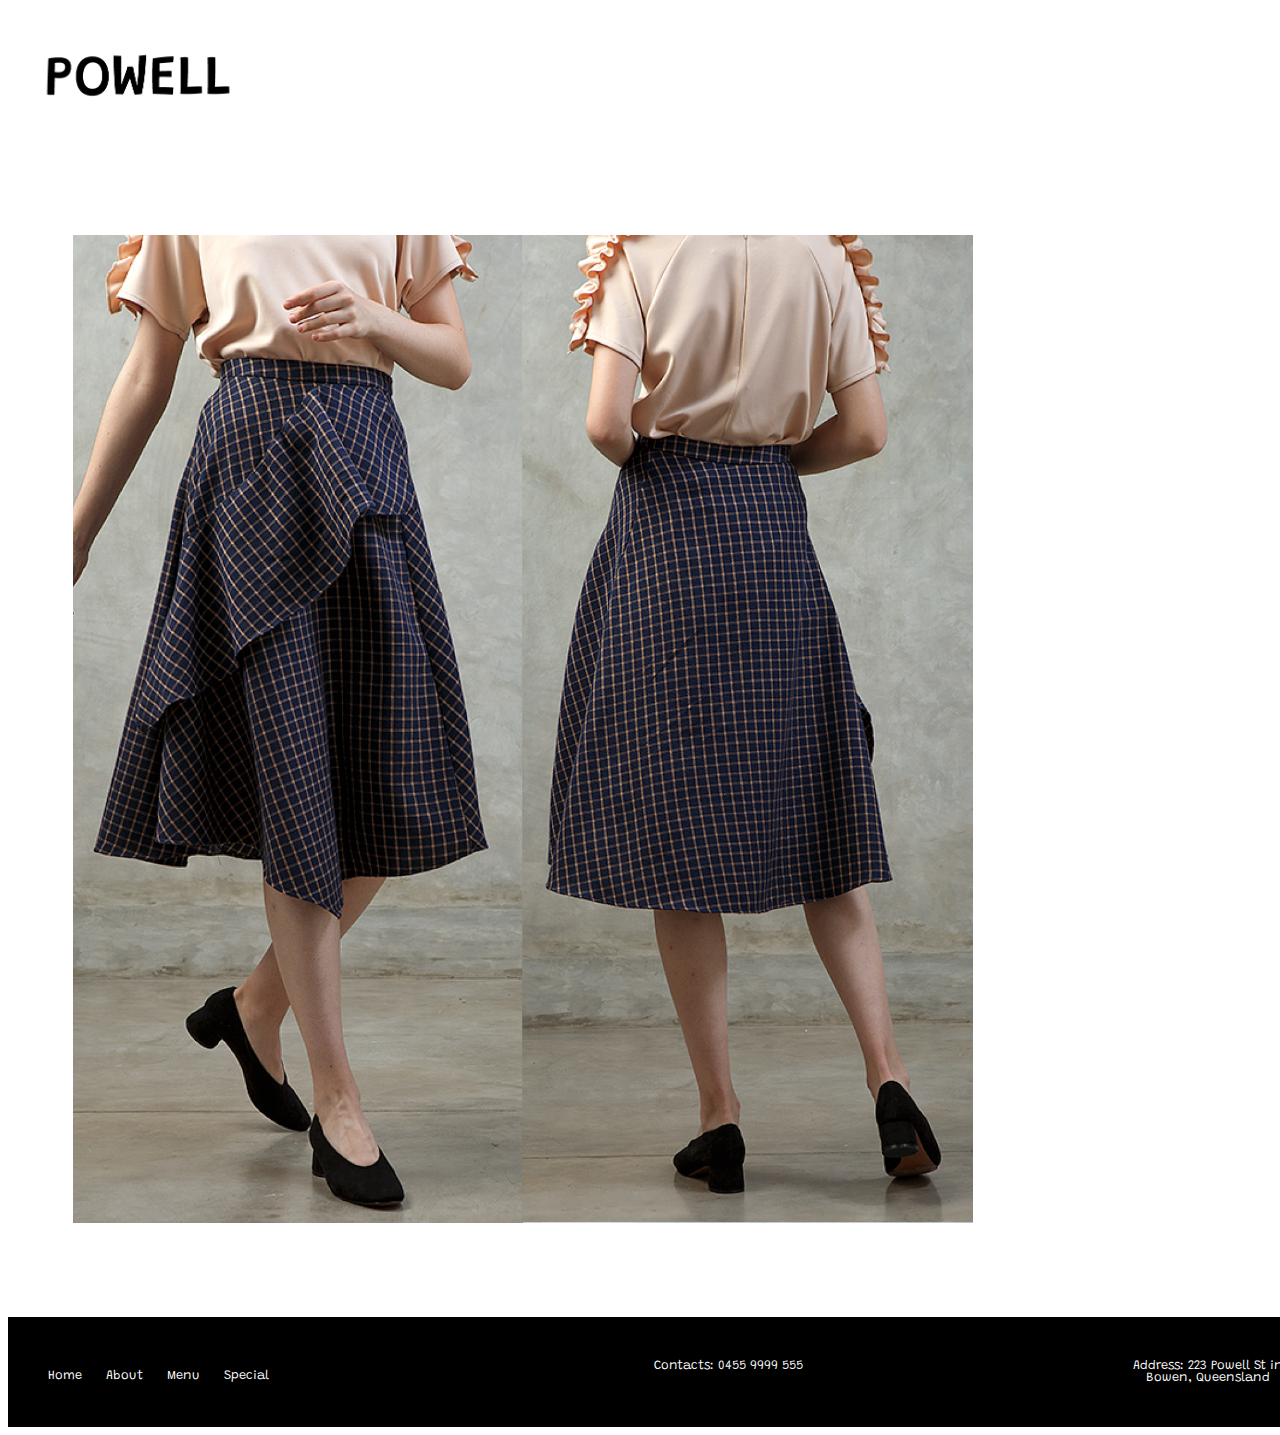
<file: skirt.html>
<!DOCTYPE html>
<html lang="en">
<head>
	<title>Powell Fashion Clothing Shop</title>
	<meta charset="UTF-8">
	<meta name="viewport" content="width=device-width, initial-scale=1">
	<link rel="stylesheet" type="text/css" href="_css/styles.css">
	<link rel="icon" type="image/png" href="_image/favicon.png"/>
	 <style>
		@import url('https://fonts.googleapis.com/css2?family=Grandstander:wght@500&display=swap');
	</style>
</head>
<body>
	<div id="base">
		<header>
			<div class="one">
				<img id="logo" src="_image/logo.png" alt="self made by Sheila Monica">
			</div>
			<div class="one">
				<!-- empty div just for spacing purpose -->
			</div>
			<div class="two">
				<nav>
					<br>
					<a href="newsletter.html">Newsletter</a>
					<a href="special.html">Special</a>
					<a href="menu.html">Menu</a>
					<a href="about.html">About</a>
					<a href="index.html">Home</a>
				</nav>
			</div>
		</header>
		<div class="clear"></div>
        <div class="four">
            <!-- empty div just for spacing purpose -->
        </div>
        <div class="two">
			<img class="left" src="_image/menu4_1.png" alt="https://www.cottonink.co.id/shop/product/bottoms/10738-skirts-navy-chantal">
		</div>
		<div class="two">
            <br>
            <br>
            <br>
            <h2>Navy Asymmetrical Skirt
                <br>
				($5.95)</h2>
				<br>
			<br>
			<br>
			<h3><span class="black">Details:</span>
				<br>
				<br>
				Small / Medium / Large size
				<br>	
				100% polyester
				<br>
				Hand Wash Only
			</h3>
		</div>
		<div class="two"></div>
		<div class="two"></div>
		<div class="two"></div>
		<div class="two"></div>
		<div class="two"></div>
		<div class="two"></div>
		<div class="return">
			<a href="menu.html"><img src="_image/return.png" alt="self made by Sheila Monica"></a></div>
		<div class="clear"></div>
        <div class="three">
            <!-- empty div just for spacing purpose -->
        </div>
		<div id="footer">
			<div class="one">
				<br>
				<a href="index.html">Home</a>
				<a href="about.html">About</a>
				<a href="menu.html">Menu</a>
				<a href="special.html">Special</a>
			</div>
			<div class="one"> 
				<p>Contacts: 0455 9999 555</p>
			</div>
			<div class="one">
				<p>Address: 223 Powell St in
                    <br>Bowen, Queensland</p>
			</div>
			<div class="one">
				<p>Delivery: 0433 3333 999</p>
			</div>
		</div>
		<div class="clear"></div>
	</div>
</body>
</html>
</file>
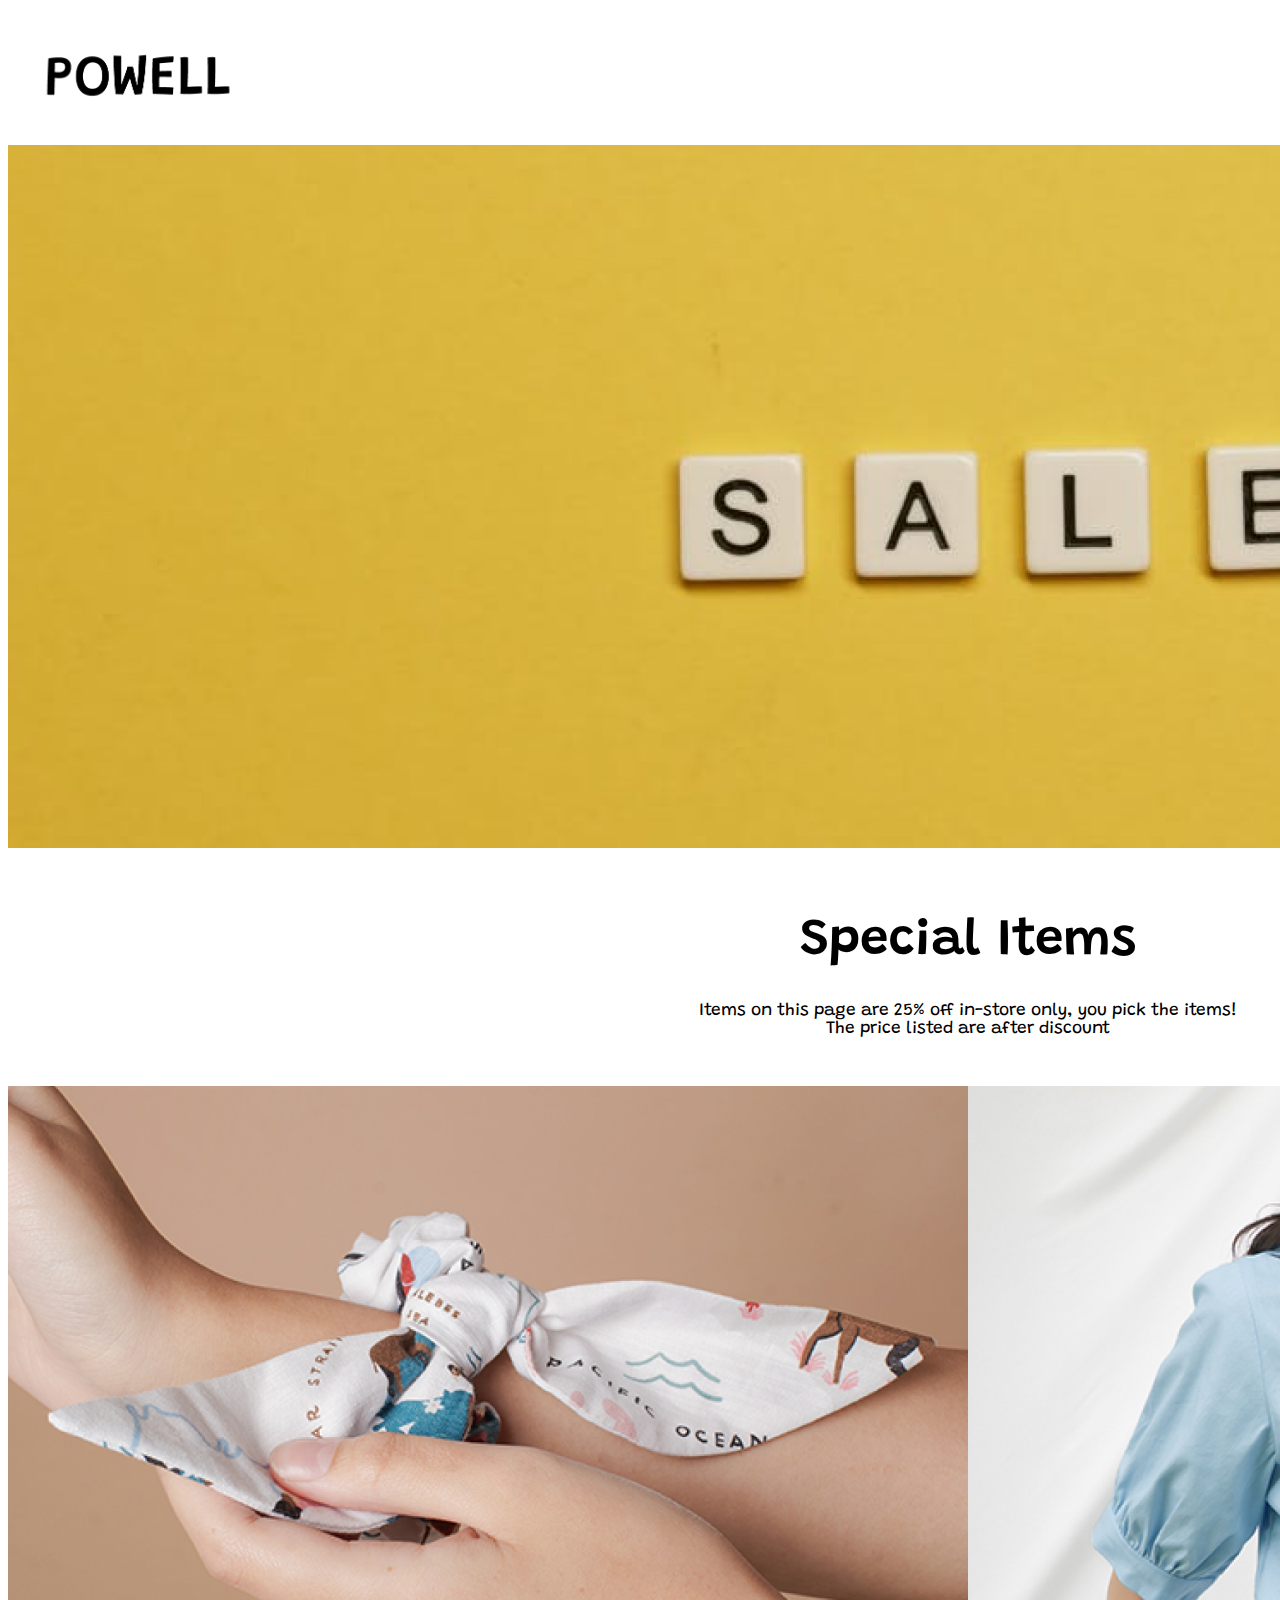
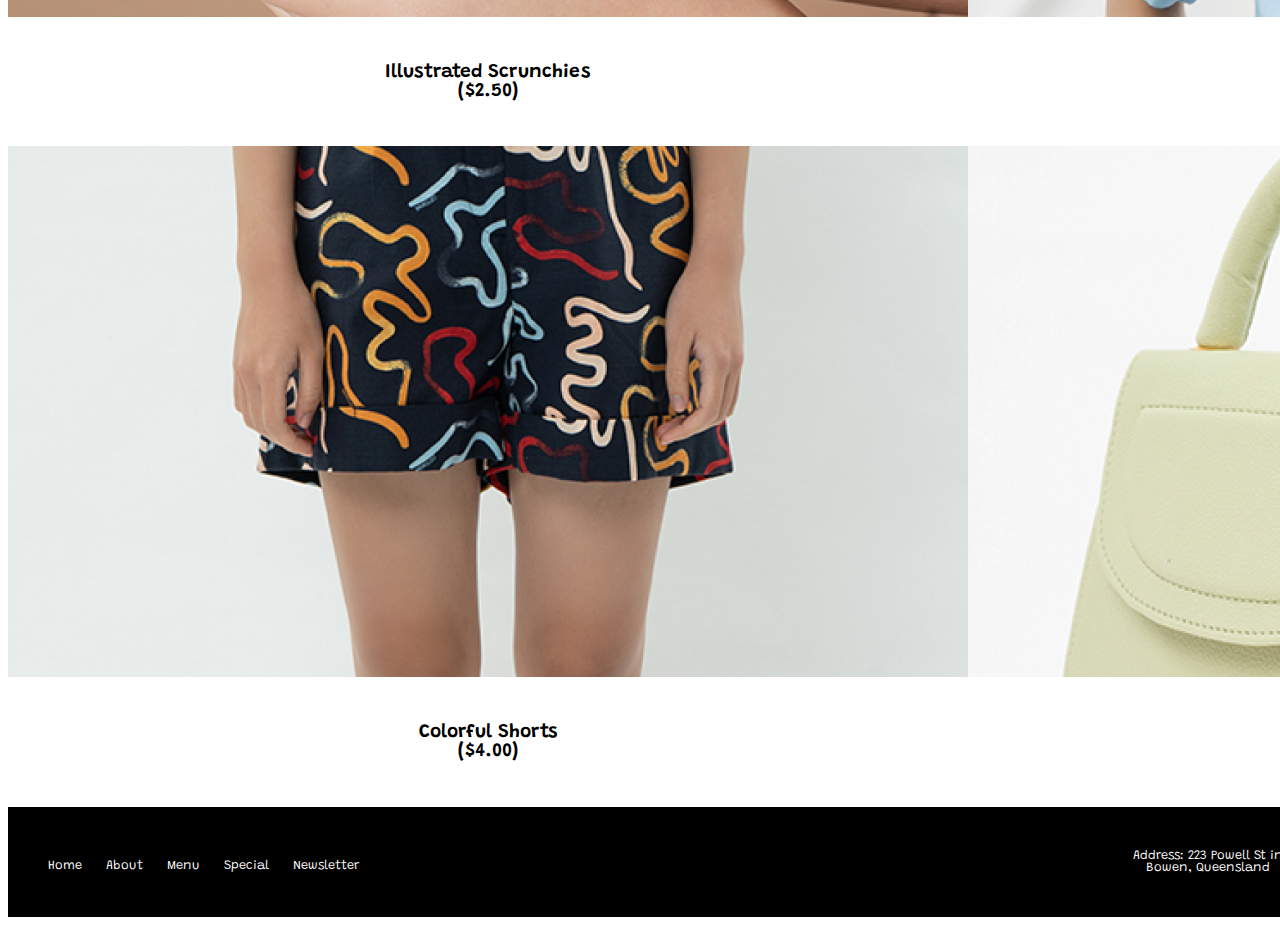
<file: special.html>
<!DOCTYPE html>
<html lang="en">
<head>
	<title>Powell Fashion Clothing Shop</title>
	<meta charset="UTF-8">
	<meta name="viewport" content="width=device-width, initial-scale=1">
	<link rel="stylesheet" type="text/css" href="_css/styles.css">
	<link rel="icon" type="image/png" href="_image/favicon.png"/>
	 <style>
		@import url('https://fonts.googleapis.com/css2?family=Grandstander:wght@500&display=swap');
	</style>
</head>
<body>
	<div id="base">
		<header>
			<div class="one">
				<img id="logo" src="_image/logo.png" alt="self made by Sheila Monica">
			</div>
			<div class="one">
				<!-- empty div just for spacing purpose -->
			</div>
			<div class="two">
				<nav>
					<br>
					<a href="newsletter.html">Newsletter</a>
					<a href="special.html">Special</a>
					<a href="menu.html">Menu</a>
					<a href="about.html">About</a>
					<a href="index.html">Home</a>
				</nav>
			</div>
		</header>
		<div class="clear">
		</div>
		<div class="banner">
			<img id="special" src="_image/special.png" alt="https://www.pexels.com/photo/text-5662862/">
		</div>
		<div class="clear"></div>
		<div class="four">
			<h1>Special Items</h1>
            <h3>Items on this page are 25% off in-store only, you pick the items!<br>
                The price listed are after discount</h3>
		</div>
		<div class="clear"></div>
        <div class="product">
			<img class="left" src="_image/sp1.png" alt="https://www.cottonink.co.id/shop/product/accessories/13167-hair-accessories-nusantara-toteme">
		</div>
		<div class="product">
			<img class="right" src="_image/sp2.png" alt="https://www.cottonink.co.id/shop/product/tops/14417-shirts-blue-charmaine">
		</div>
		<div class="clear"></div>
        <div class="two">
			<h2>Illustrated Scrunchies
                <br>($2.50)</h2>
		</div>
		<div class="two">
			<h2>Light Blue Tops
                <br>($6.25)</h2>
		</div>
		<div class="clear"></div>
		<div class="product">
			<img class="left" src="_image/sp3.png" alt="https://www.cottonink.co.id/shop/product/bottoms/13367-shorts-navy-loop-yomi">
		</div>
		<div class="product">
			<img class="right" src="_image/sp4.png" alt="https://www.cottonink.co.id/shop/product/accessories/14344-bags-green-elna">
		</div>
		<div class="clear"></div>
        <div class="two">
			<h2>Colorful Shorts
                <br>($4.00)</h2>
		</div>
		<div class="two">
			<h2>Melon Bag
                <br>($3.75)</h2>
		</div>
		<div class="clear"></div>
		<div id="footer">
			<div class="two">
				<br>
				<a href="index.html">Home</a>
				<a href="about.html">About</a>
				<a href="menu.html">Menu</a>
				<a href="special.html">Special</a>
                <a href="newsletter.html">Newsletter</a>
			</div>
			<div class="one">
				<p>Address: 223 Powell St in
                    <br>Bowen, Queensland</p>
			</div>
			<div class="one">
                <p>Contacts: 0455 9999 555
                    <br>
                Delivery: 0433 3333 999</p>
			</div>
		</div>
		<div class="clear"></div>
	</div>
</body>
</html>
</file>
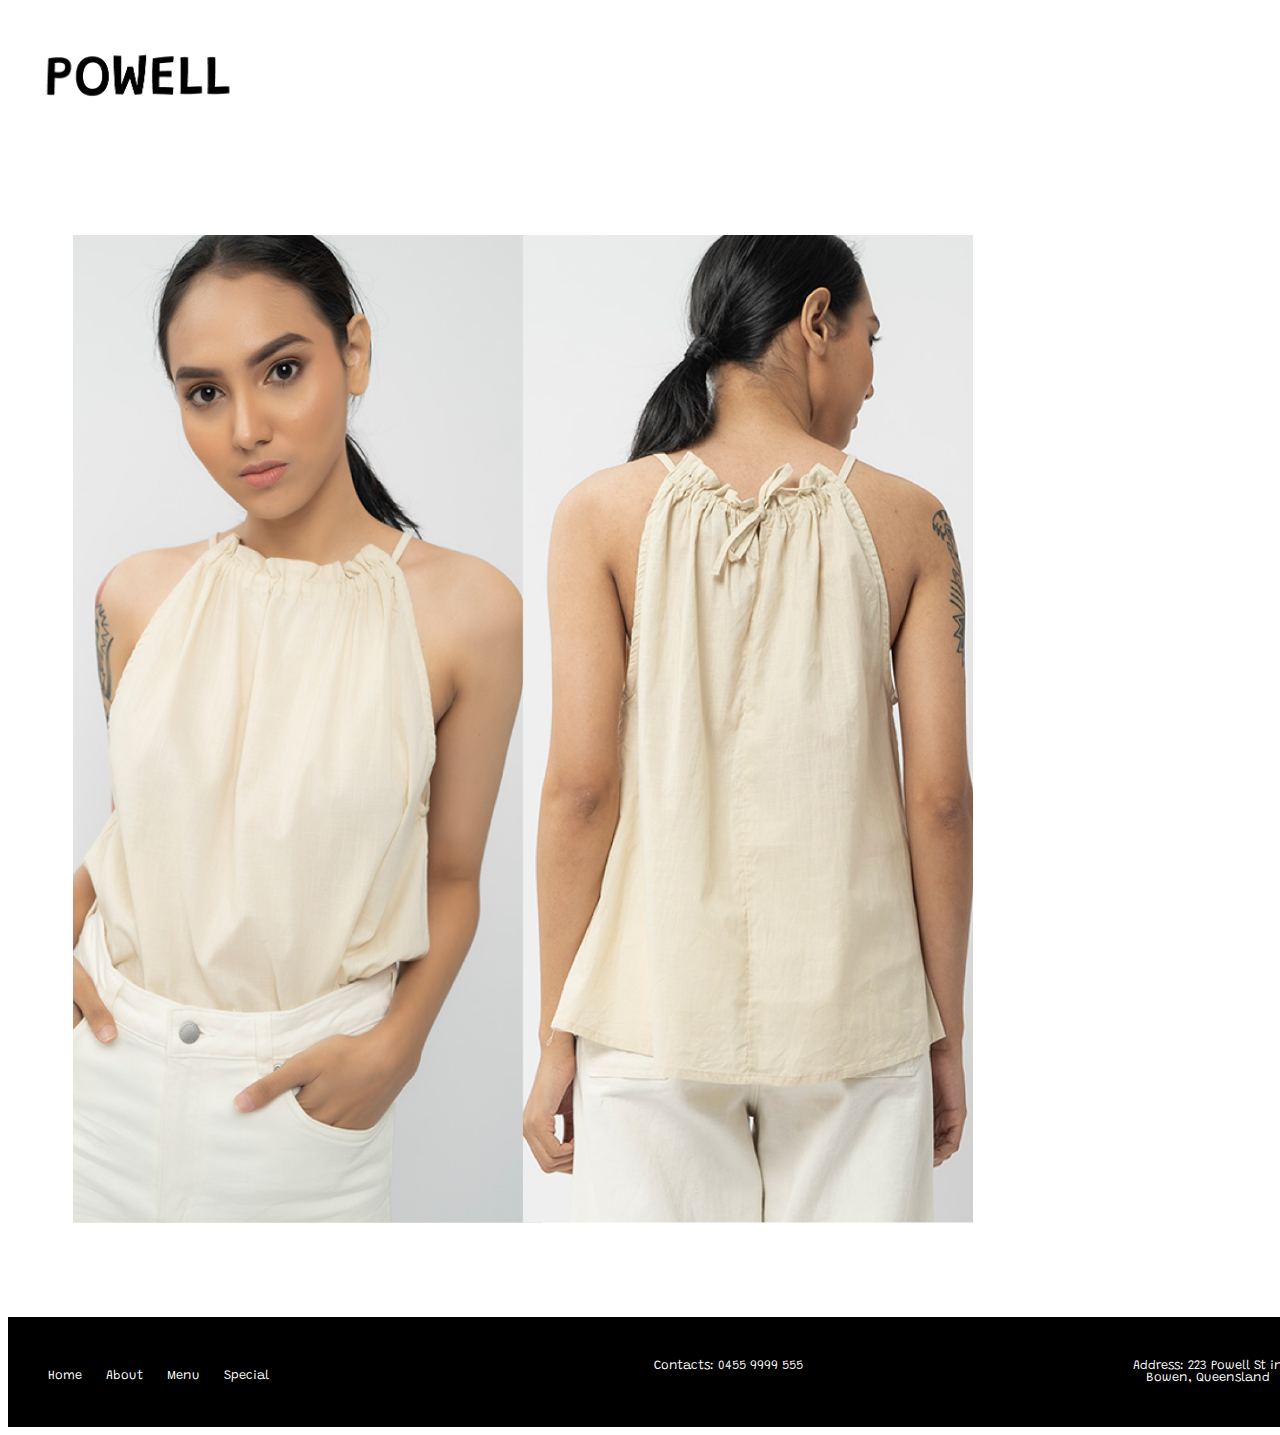
<file: top.html>
<!DOCTYPE html>
<html lang="en">
<head>
	<title>Powell Fashion Clothing Shop</title>
	<meta charset="UTF-8">
	<meta name="viewport" content="width=device-width, initial-scale=1">
	<link rel="stylesheet" type="text/css" href="_css/styles.css">
	<link rel="icon" type="image/png" href="_image/favicon.png"/>
	 <style>
		@import url('https://fonts.googleapis.com/css2?family=Grandstander:wght@500&display=swap');
	</style>
</head>
<body>
	<div id="base">
		<header>
			<div class="one">
				<img id="logo" src="_image/logo.png" alt="self made by Sheila Monica">
			</div>
			<div class="one">
				<!-- empty div just for spacing purpose -->
			</div>
			<div class="two">
				<nav>
					<br>
					<a href="newsletter.html">Newsletter</a>
					<a href="special.html">Special</a>
					<a href="menu.html">Menu</a>
					<a href="about.html">About</a>
					<a href="index.html">Home</a>
				</nav>
			</div>
		</header>
		<div class="clear"></div>
        <div class="four">
            <!-- empty div just for spacing purpose -->
        </div>
        <div class="two">
			<img class="left" src="_image/menu2_1.png" alt="https://www.cottonink.co.id/shop/product/tops/13702-blouses-cream-tenea">
		</div>
		<div class="two">
            <br>
            <br>
            <br>
            <h2>Cream Halter Top
                <br>
				($8.00)</h2>
				<br>
			<br>
			<br>
			<h3><span class="black">Details:</span>
				<br>
				<br>
				Small / Medium / Large size
				<br>
				100% cotton
				<br>
				Hand wash only
			</h3>
		</div>
		<div class="two"></div>
		<div class="two"></div>
		<div class="two"></div>
		<div class="two"></div>
		<div class="two"></div>
		<div class="two"></div>
		<div class="return">
			<a href="menu.html"><img src="_image/return.png" alt="self made by Sheila Monica"></a></div>
		<div class="clear"></div>
        <div class="three">
            <!-- empty div just for spacing purpose -->
        </div>
		<div id="footer">
			<div class="one">
				<br>
				<a href="index.html">Home</a>
				<a href="about.html">About</a>
				<a href="menu.html">Menu</a>
				<a href="special.html">Special</a>
			</div>
			<div class="one"> 
				<p>Contacts: 0455 9999 555</p>
			</div>
			<div class="one">
				<p>Address: 223 Powell St in
                    <br>Bowen, Queensland</p>
			</div>
			<div class="one">
				<p>Delivery: 0433 3333 999</p>
			</div>
		</div>
		<div class="clear"></div>
	</div>
</body>
</html>
</file>
<file: _css/styles.css>
body{
	background-color: #ffffff;
}
#base{
	width: 1920px;
	background-color: #ffffff;
	margin: 0px auto;
}
#header{
	width: 1890px;
	padding: 15px;
	margin: 0px;
	float: left;
}
#footer{
	width: 1920px;
	margin: 0px;
	float: left;
	background-color: black;
}
.four{
	width: 1860px;
	padding: 15px;
	margin: 15px;
	float: left;
}
.three{
	width: 1380px;
	padding: 15px;
	margin: 15px;
	float: left;
}
.two{
	width: 900px;
	padding: 15px;
	margin: 15px;
	float: left;
}
.one{
	width: 420px;
	padding: 15px;
	margin: 15px;
	float: left;	
}
.banner{
	width: 1920px;
	float: left;
}
.testimony{
	width: 960px;
	float: left;
}
nav a{
	font-family: 'Grandstander', cursive;
    font-size: 1.5vw;
    font-weight: 600;
    color:#000;
    padding-bottom: 0;
    padding-left: 15px;
    padding-right: 15px;
    text-decoration: none;
	float: right;
	text-align: center;
}
nav a:hover{
	font-family: 'Grandstander', cursive;
    font-size: 1.5vw;
    font-weight: 600;
    color:#fbaf40;
    text-decoration: none;
}
#logo{
    width: 100%;
    max-width: 200px;
    height: auto;
    text-align: center;
    border-style: none;
}
.banner img{
    width: 100%;
  	max-width: 1920px;
  	height: auto;
    text-align: center;
    border-style: none;
}
#customer{
    width: auto;
    max-width: 960px;
    height: 100%;
    text-align: center;
    border-style: none;
}
.product{
	width: 960px;
	float: left;
}
.product .left{
    width: auto;
    max-width: 960px;
    height: 100%;
    text-align: center;
	float: left;
    border-style: none;
}
.product .right{
    width: auto;
    max-width: 960px;
    height: 100%;
    text-align: center;
	float: right;
    border-style: none;
}
.two img{
    width: auto;
    max-width: 900px;
    height: 100%;
	padding-left: 35px;
    padding-right: 35px;
    text-align: center;
	float: center;
    border-style: none;
}
.return{
	width: 420px;
	padding: 15px;
	margin: 15px;
	float: right;	
}
.return img{
	width: 75%;
	height: auto;
	float: left;
}
.return a{
	font-family: 'Grandstander', cursive;
	text-align: center;
    vertical-align: center;
    font-size: 1.35vw;
    font-weight: 400;
	text-decoration: none;
	color: #000;
}
.form{
	width: 900px;
	padding-left: 100px;
	padding-right: 100px;
	margin: 50px;
	float: left;
	font-family: 'Grandstander', cursive;
	text-align: left;
    vertical-align: center;
    font-size: 1.35vw;
    font-weight: 400;
}
.form h3{
	font-family: 'Grandstander', cursive;
	text-align: left;
    vertical-align: center;
    font-size: 1.35vw;
    font-weight: 400;
}
h1{
	font-family: 'Grandstander', cursive;
	text-align: center;
    vertical-align: center;
    font-size: 4vw;
    font-weight: 600;
}
h2{
	font-family: 'Grandstander', cursive;
	text-align: center;
    vertical-align: center;
    font-size: 1.5vw;
    font-weight: 600;
}
h3{
	font-family: 'Grandstander', cursive;
	text-align: center;
    vertical-align: center;
    font-size: 1.35vw;
    font-weight: 400;
}
p{
	font-family: 'Grandstander', cursive;
	text-align: center;
    vertical-align: center;
	color: #ffffff;
    font-size: 1vw;
    font-weight: 300;
}
#footer a{
	font-family: 'Grandstander', cursive;
	text-align: center;
	color: #ffffff;
	padding-left: 10px;
    padding-right: 10px;
    font-size: 1vw;
    font-weight: 300;
	text-decoration: none;
}

#footer a:hover{
	color:#fbaf40;
    text-decoration: none;
}
.alignleft{
	text-align: left;
}
ul {
	text-align: left;
}
li {
	font-family: 'Grandstander', cursive;
	text-align: left;
    vertical-align: center;
    font-size: 1.35vw;
    font-weight: 400;
}
.yellow{
	color: #fbaf40;
}
.black{
	color: #000;
}
.song img{
	width: 420px;
	height: auto;
}
.clear{
	clear: both;
}
</file>
